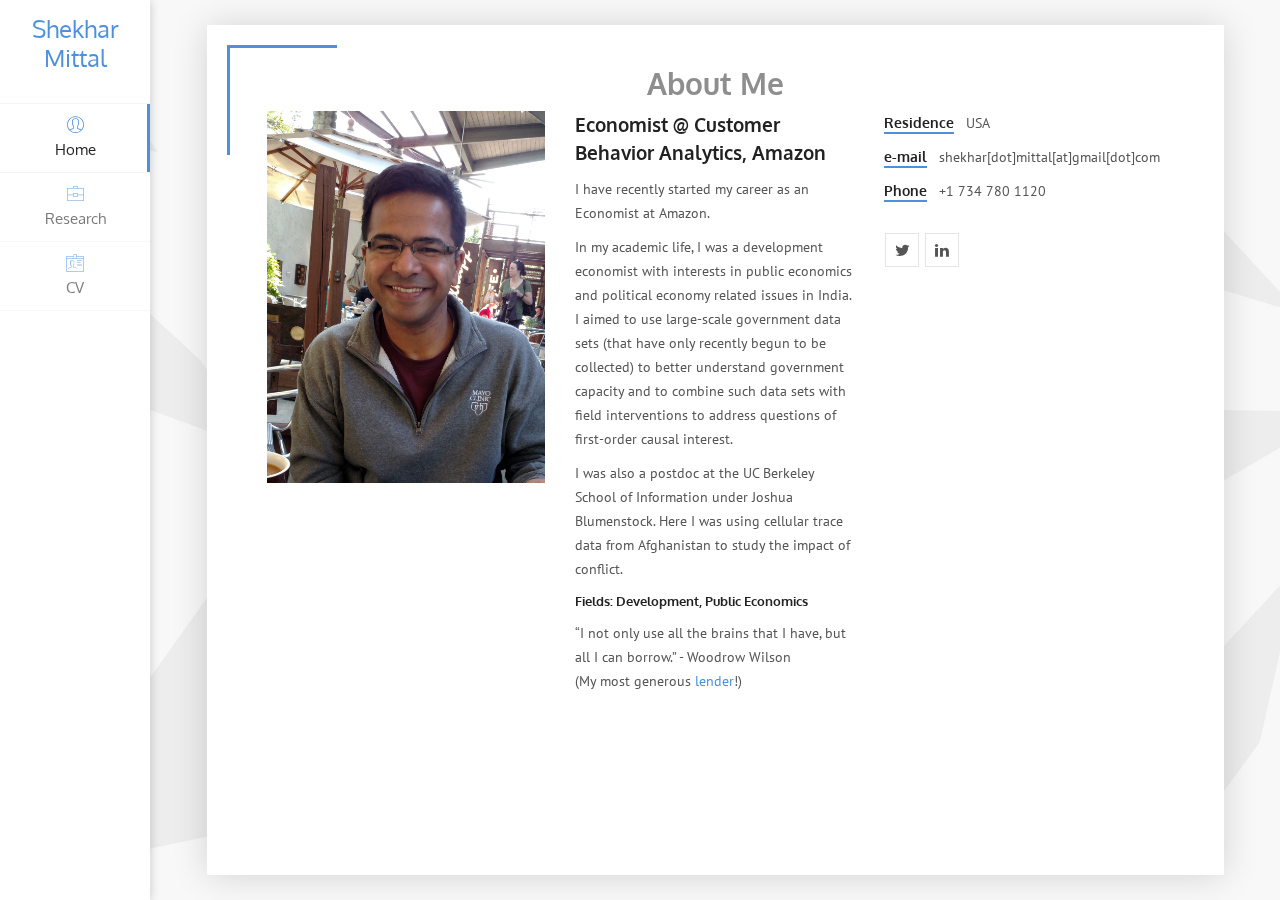
<file: index.html>
<!DOCTYPE html>
<html lang="en" class="no-js">
  <head>
    <meta charset="UTF-8" />
    <meta http-equiv="X-UA-Compatible" content="IE=edge"> 
    <title>Profile Website for Shekhar Mittal</title>
    <meta name="viewport" content="width=device-width, initial-scale=1, maximum-scale=1" />
    <meta name="description" content="Unique - Responsive vCard Template" />
    <meta name="keywords" content="vcard, resume, research, cv" />
    <meta name="author" content="lmtheme" />
    <link rel="shortcut icon" href="favicon.ico">

    <link rel="stylesheet" href="css/bootstrap.css" type="text/css">
    <link rel="stylesheet" href="css/normalize.css" type="text/css">
    <link rel="stylesheet" href="css/animate.css" type="text/css">
    <link rel="stylesheet" href="css/transition-animations.css" type="text/css">
    <link rel="stylesheet" href="css/jquery.mCustomScrollbar.min.css" type="text/css">
    <link rel="stylesheet" href="css/owl.carousel.css" type="text/css">
    <link rel="stylesheet" href="css/magnific-popup.css" type="text/css">
    <link rel="stylesheet" href="css/main.css" type="text/css">

    <script src="js/jquery-2.1.3.min.js"></script>
    <script src="js/modernizr.custom.js"></script>
  </head>

  <body>
    <!-- Loading animation -->
    <div class="preloader">
      <div class="preloader-animation">
        <div class="dot1"></div>
        <div class="dot2"></div>
      </div>
    </div>
    <!-- /Loading animation -->

    <div id="page" class="page">
      <!-- Header -->
      <header id="site_header" class="header mobile-menu-hide header-color-light">
        <div class="site-title-block">
          <h1 class="site-title">Shekhar Mittal</h1>
        </div>

        <!-- Navigation -->
        <div class="site-nav">
          <!-- Main menu -->
          <ul id="nav" class="site-main-menu">
            <li>
              <a class="pt-trigger" href="#home" data-animation="17"><i class="menu-icon pe-7s-icon pe-7s-user"></i>Home</a>
            </li>
<!--   	     <li>
              <a class="pt-trigger" href="#home" data-animation="21"><i class="menu-icon pe-7s-icon pe-7s-home"></i>Home</a><!-- href value = data-id without # of .pt-page. 
            </li> -->

            <li>
              <a class="pt-trigger" href="#research" data-animation="19"><i class="menu-icon pe-7s-icon pe-7s-portfolio"></i>Research</a>
            </li>
            <li>
              <a class="pt-trigger" href="#resume" data-animation="18"><i class="menu-icon pe-7s-icon pe-7s-id"></i>CV</a>
            </li>


<!--            <li>
              <a class="pt-trigger" href="#portfolio" data-animation="19"><i class="menu-icon pe-7s-icon pe-7s-portfolio"></i>Portfolio</a>
            </li>

            <li>
              <a class="pt-trigger" href="#contact" data-animation="20"><i class="menu-icon pe-7s-icon pe-7s-mail"></i>Contact</a>
            </li> -->
          </ul>
          <!-- /Main menu -->
        </div>
        <!-- Navigation -->
      </header>
      <!-- /Header -->

      <!-- Mobile Header -->
      <div class="mobile-header mobile-visible">
        <div class="mobile-logo-container">
          <div class="mobile-site-title">Shekhar Mittal</div>
        </div>

        <a class="menu-toggle mobile-visible">
          <i class="fa fa-bars"></i>
        </a>
      </div>
      <!-- /Mobile Header -->

      <!-- Main Content -->
      <div id="main" class="site-main">
        <!-- Page changer wrapper -->
        <div class="pt-wrapper" style="background-image: url(images/main_bg_light.jpg);">
          <!-- Subpages -->
          <div class="subpages">

            <!-- About Me Subpage -->
            <section class="pt-page pt-page-1" data-id="home">
              <div class="border-block-top-110"></div>
              <div class="section-inner">
                <div class="section-title-block">
                  <div class="section-title-wrapper clearfix">
                    <h2 class="section-title">About Me</h2>
<!--                   <h5 class="section-description">Artist, Thinker, Creative Doer</h5> -->
                  </div>
                </div>

                <div class="row">
                  <div class="col-sm-6 col-md-6 col-lg-4 subpage-block">
<!--                    <div class="my-photo-block tilt-effect"> -->
                      <img src="images/main_photo.jpg" alt="">
<!--                    </div> -->
                  </div>

                  <div class="col-sm-6 col-md-6 col-lg-4">
                    <h3>Economist @ Customer Behavior Analytics, Amazon</h3>
		     <p> I have recently started my career as an Economist at Amazon.</p>
                    <p>In my academic life, I was a development economist with interests in public economics and political economy related issues in India. I aimed to use large-scale government data sets (that have only recently begun to be collected) to better understand government capacity and to combine such data sets with field interventions to address questions of first-order causal interest. </p>
                    <p>I was also a postdoc at the UC Berkeley School of Information under Joshua Blumenstock. Here I was using cellular trace data from Afghanistan to study the impact of conflict.</p>
            		    <h5>Fields: Development, Public Economics</h5>
		                <p> “I not only use all the brains that I have, but all I can borrow.” - Woodrow Wilson <br>(My most generous <a href="http://shiwali.me" target="_blank">lender</a>!)</p>
                  </div>

		  <div class="col-sm-6 col-md-6 col-lg-4 subpage-block">
		    		                        <ul class="info-list">
<!--                      <li><span class="title">Age</span><span class="value">29</span></li> -->
                      <li><span class="title">Residence</span><span class="value">USA</span></li>
<!--                     <li><span class="title">Address</span><span class="value">102 South Hall, Berkeley, CA - 94720-4600</span></li> -->
                      <li><span class="title">e-mail</span><span class="value">shekhar[dot]mittal[at]gmail[dot]com</a></span></li>
                      <li><span class="title">Phone</span><span class="value">+1 734 780 1120</span></li>
<!--                      <li><span class="title">Freelance</span><span class="value available">Available</span></li> -->
                    </ul>

                    <ul class="social-links">
                      <li><a class="tip social-button" href="http://twitter.com/shekhar_m" title="Twitter" target="_blank"><i class="fa fa-twitter"></i></a></li> <!-- Full list of social icons: http://fontawesome.io/icons/#brand -->
                      <li><a class="tip social-button" href="https://www.linkedin.com/in/shekharmittal/" title="Linkedin" target="_blank"></i><i class="fa fa-linkedin" aria-hidden="true"></i></a></li>

                    </ul>
                  </div>
                </div>

</section>


<!-- Research Subpage -->
<section class="pt-page pt-page-2" data-id="research">
  <div class="border-block-top-110"></div>  
  <!--<div class="section-inner">-->
		<div class="section-inner">
      <div class="row">
        <div class="col-sm-12 col-md-12">
          <div class="download-cv-block">
            <a class="button" target="_blank" href="./files/rs_shekharmittal.pdf">Research Statement</a>
          </div>
        </div>
      </div>

      <div class="section-title-block">
        <div class="section-title-wrapper clearfix">
          <h2 class="section-title">Working Papers</h2>
        </div>
      </div>
      <div class="row">
		  <!-- <div class="col-sm-6 col-md-6 col-lg-4"> -->
		    <h3><a target="_blank" href="files/MittalMahajan_DoesThirdPartyVerificationMatter.pdf">VAT in Emerging Economies: Does Third Party Verification Matter?</a></h3>
		    <h4>(with <a target="_blank" href="https://are.berkeley.edu/~aprajit/">Aprajit Mahajan</a>)</h4>
        <!-- <h3>Ph.D. Candidate @ UCLA-Anderson School of Management</h3> -->
        <p>A key stated advantage of the value-added tax (VAT) is that it allows the tax authority to verify transactions by comparing seller and buyer transaction reports. However, there is little evidence on how these paper trails actually affect VAT collections particularly in low compliance environments. We use a unique data set (the universe of VAT returns for the Indian state of Delhi over five years) and the timing of a policy that improved the tax authority's information about buyer-seller interactions to shed light on this issue. Using a difference-in-difference strategy we find that the policy had a large and significant effect on wholesalers relative to retailers. We also document significant heterogeneity with almost the entire increase being driven by changes in the behavior of the largest firms. We also find suggestive evidence that information and enforcement are complementary. Finally, we discuss the details of the policy implementation and argue that this policy which seems simple in principle, faces substantial hurdles in execution, particularly in a system with limited resources. </p>
        <!--</div> -->
      </div>
      <div class="row">
        <h3><a target="_blank" href="files/LuksicMittal_RedTape_May2019.pdf">Red Tape? The Revenue Impact of the VAT Filing Thresholds</a></h3>
        <h4 class="event-name">(with Jan Luksic)</h4>
        <p>Value-added tax systems across the world are afflicted with size-dependent regulations. The benefit of such regulations to the tax authority is unclear. In this paper, we use an administrative dataset from the state of Delhi in India to first show that a policy which mandated different frequencies of filing based on self-reported turnover resulted in bunching of firms below the thresholds at all levels. Using the subsequent change in these reporting policies, we provide evidence that such sharp bunching indeed occurs due to the VAT reporting frequency thresholds. We document that such bunching partly occurs due to turnover shifting and underreporting, provide evidence that the observed bunching has no growth consequences for the bunching firms - and find that bunching occurs to similar degree across firm types. Second, we calculate the VAT revenue losses due to such bunching. Third, the subsequent withdrawal of the policy allows us to show that in a regime with size-dependent reporting requirements, more frequent reporting is not associated with greater VAT collection. Finally, according to our back of the envelope welfare analysis, the sized-based filing policy is welfare improving if a welfare-maximizing government’s objective function assigns important weights to small- and medium-sized enterprises.
      </div>
    </div>
    <!-- <div class="border-block-top-110"></div> -->
    <div class="section-inner">
      <div class="section-title-block">
        <div class="section-title-wrapper clearfix">
          <h2 class="section-title">Publication</h2>
        </div>
      </div>
      <div class="row">
        <!-- <div class="col-sm-6 col-md-6 col-lg-4"> -->
        <h3><a target="_blank" href="files/MittalReichMahajan_BogusDealers_05042018.pdf">Who's Bogus? Learning to Identify Fraudulent Firms from Unbalanced and One-side Labelled Tax Returns Data</a></h3>
        <h4 class="event-name">(with Aprajit Mahajan, Ofir Reich)</h4>
        <span class="event-description">In Proceedings of the 1st Annual ACM SIGCAS Conference on Computing and Sustainable Societies, COMPASS 2018</span>
        <!-- <h3>Ph.D. Candidate @ UCLA-Anderson School of Management</h3> -->
        <p>We apply a Random Forest classifier on Value Added Tax (VAT) returns from Delhi, India to increase tax compliance by identifying shell firms which can be further targeted for physical inspections. We face a nonstandard applied ML scenario. First, one-sided labels: firms that are not caught as shell are of unknown class: fake or legitimate, and we need to train as well as make predictions on them. Second, multiple time-periods: each firm files several periodic VAT returns but its class is timeless so prediction needs to made at the firm, not firm-period, level. Third, point in time simulation: we estimate the revenue saving potential by simulating the implementation of our system in the past. We do this by rolling back the data to the state of knowledge at a specific time and calculating the revenue impact of catching the fake firms.</p>
        <!--                 </div> -->
      </div>
          </div>
    <!--<div class="border-block-top-110"></div>-->
    <!--<div class="section-inner">-->
    <div class="section-inner">
      <div class="section-title-block">
        <div class="section-title-wrapper clearfix">
          <h2 class="section-title">Ongoing Research</h2>
        </div>
      </div>
      <ul class="info-list">
        <li><span class="title">With Joshua Blumenstock</span><span class="value">Monitoring Conflict with Cellular Trace Data: Evidence from Afghanistan</span></li>  
        <li><span class="title">With Aprajit Mahajan, Ofir Reich</span><span class="value">Bulding State Capacity to Better Use Administrative Data in India</span></li>
      </ul>
      <!--
      <div class="row">
        <h3>Monitoring Conflict with Cellular Trace Data: Evidence from Afghanistan</h3>
        <h4 class="event-name">(with Joshua Blumenstock)</h4>
      </div>
      <div class="row">
        <h3>Bulding State Capacity to Better Use Administrative Data in India</h3>
        <h4 class="event-name">(with Aprajit Mahajan, Ofir Reich)</h4>
      </div> -->
    </div>
    <!--</div>-->
  <!--</div>-->
</section>

            <!-- Resume Subpage -->
            <section class="pt-page pt-page-3" data-id="resume">
              <div class="border-block-top-110"></div>
              <div class="section-inner">
                <div class="section-title-block">
                  <div class="section-title-wrapper">
                    <h2 class="section-title">Resume</h2>
                    <h5 class="section-description">Postdoctoral Scholar</h5>
                  </div>
                </div>

                <div class="row">
                  <div class="col-sm-6 col-md-4 subpage-block">
                    <div class="block-title">
                      <h3>Employment</h3>
                    </div>
                    <div class="timeline">
		      <!-- Single event -->
                      <div class="timeline-event te-primary">
                        <h5 class="event-date">March 2020 (ongoing)</h5>
                        <h4 class="event-name">Economist</h4>
                        <span class="event-description">Amazon</span>
                      </div>
                      <!-- Single event -->
                      <div class="timeline-event te-primary">
                        <h5 class="event-date">September 2018-19</h5>
                        <h4 class="event-name">Postdoctoral Scholar</h4>
                        <span class="event-description">School of Information, UC Berkeley</span>
                      </div>
                    </div>
                    <div class="block-title">
                      <h3>Education</h3>
                    </div>
                    <div class="timeline">
                      <!-- Single event -->
                      <div class="timeline-event te-primary">
                        <h5 class="event-date">2018</h5>
                        <h4 class="event-name">Ph.D. in Economics</h4>
                        <span class="event-description">UCLA Anderson School of Management</span>
                        <p>Awards: Dissertation Year Fellowship (2017-18), UCLA Graduate Division </p>
                      </div>
                      <!-- Single event -->
                      <div class="timeline-event te-primary">
                        <h5 class="event-date">2013</h5>
                        <h4 class="event-name">Master of Public Policy</h4>
                        <span class="event-description">University of Chicago</span>
                        <p>Awards: Dean’s Scholarship (2011-2013), J.N. Tata Scholar (2011), K.C. Mahindra Scholar (2011)</p>
                      </div>
                      <!-- Single event -->
                      <div class="timeline-event te-primary">
                        <h5 class="event-date">2007</h5>
                        <h4 class="event-name">Bachelor of Engineering</h4>
                        <span class="event-description">University of Delhi</span>
                        <p>Specialization: Computer Engineering</p>
                      </div>
                    <div class="block-title">
                      <h3>Media Coverage</h3>
                    </div>
 		      <p>Ideas for India,  October 18 2017 <br /> <a href="https://www.ideasforindia.in/topics/macroeconomics/gst-explainer-value-added-tax-20.html" target="_blank">Value Added Tax 2.0</a>.</p>
                    </div>
                  </div>

		  <div class="col-sm-6 col-md-4 subpage-block">
                    <div class="block-title">
                      <h3>Grants</h3>
                    </div>
		                <ul class="info-list">
                      <li><span class="title">IGC</span><span class="value">"Building State Capacity to Better Use Administrative Data in India" (£25,907)</span></li>  
                      <li><span class="title">JPAL-GI</span><span class="value">"Improving State Response to Public Grievances" ($50,000)</span></li>
                      <li><span class="title">JPAL-GI</span><span class="value">"Improving the Efficacy of Public Procurement and Public Grievance Monitoring" ($7500)</span></li>
                      <li><span class="title">EDI</span><span class="value">"Who is Bogus? Catching fraudulent firms in Delhi" (£22,000)</span></li>
                      <li><span class="title">JPAL-GI</span><span class="value">"Information Provision and Participatory Budgeting:Mohalla Sabhas in Delhi" ($49,050)</span></li>
                      <li><span class="title">JPAL-GI</span><span class="value">"Improving Public Service via the Ballot Box: Evidence from Delhi" ($5,000)</span></li>
                      <li><span class="title">IGC </span><span class="value">"Where’s Value? Using VAT data to Improve Compliance" (£50,830)</span></li>
                    </ul>
		                <div class="block-title">
                      <h3>Teaching</h3>
                    </div>
		                        <ul class="info-list">
					  <li><span class="title">Managerial Economics (MBA)</span><span class="value">Prof. Romain Wacziarg (2016-17); Prof. Paola Giuliano (2014-15, 2015-16)</span></li>
					  <li><span class="title">International Studies: India (MBA)</span><span class="value">Prof. Romain Wacziarg (2015-16, 2017-18)</span></li>
					  					  <li><span class="title">Impact Creation and Evaluation (MBA)</span><span class="value">Prof. Bhagwan Chowdhry (2016-17)</span></li>

					</ul>
                  </div>
		                    <div class="col-sm-6 col-md-4 subpage-block">
                    <div class="block-title">
                      <h3>References</h3>
                    </div>
                    <div class="timeline">
                      <!-- Single event -->
                      <div class="timeline-event te-primary">
                        <h5 class="event-date">Prof. Romain Wacziarg</h5>
                        <h4 class="event-name">UCLA Anderson</h4>
                        <!-- span class="event-description">Co-Chair</span-->
			<span class="value">wacziarg[at]ucla[dot]edu</a></span>
                        </div>
                      <!-- Single event -->
                      <div class="timeline-event te-primary">
                        <h5 class="event-date">Prof. Aprajit Mahajan</h5>
                        <h4 class="event-name">Dept. of ARE, UC Berkeley</h4>
                        <!--span class="event-description">Co-Chair</span-->
			<span class="value">aprajit[at]berkeley[dot]edu</a></span>
                      </div>
                      <!-- Single event -->
                      <div class="timeline-event te-primary">
                        <h5 class="event-date">Prof. Joshua Blumenstock</h5>
                        <h4 class="event-name">School of Information, UC Berkeley</h4>
<!--                        <span class="event-description">Web Agency</span> -->
			<span class="value">jblumenstock[at]berkeley[dot]edu</a></span>
                      </div>
                    </div>
                  </div>

                <div class="row">
                  <div class="col-sm-12 col-md-12">
                    <div class="download-cv-block">
                      <a class="button" target="_blank" href="./files/cv_shekhar_mittal.pdf">Download CV</a>
                    </div>
                  </div>
                </div>
              </div>
            </section>
            <!-- End Resume Subpage -->


            <!-- Portfolio Subpage -->
            <section class="pt-page pt-page-4" data-id="portfolio">
              <div class="border-block-top-110"></div>
              <div class="section-inner">
                <div class="section-title-block">
                  <div class="section-title-wrapper">
                    <h2 class="section-title">Portfolio</h2>
                    <h5 class="section-description">My Best Works</h5>
                  </div>
                </div>

                <!-- Portfolio Content -->
                <div class="portfolio-content">
                              
                  <!-- Portfolio filter -->
                  <ul id="portfolio_filters" class="portfolio-filters">
                    <li class="active">
                      <a class="filter btn btn-sm btn-link active" data-group="all">All</a>
                    </li>
                    <li>
                      <a class="filter btn btn-sm btn-link" data-group="media">Media</a>
                    </li>
                    <li>
                      <a class="filter btn btn-sm btn-link" data-group="illustration">Illustration</a>
                    </li>
                    <li>
                      <a class="filter btn btn-sm btn-link" data-group="video">Video</a>
                    </li>
                  </ul>
                  <!-- End of Portfolio filter -->

                  <!-- Portfolio Grid -->
                  <div id="portfolio_grid" class="portfolio-grid portfolio-masonry masonry-grid-3">

                    <!-- Portfolio Item 1 -->
                    <figure class="item" data-groups='["all", "media"]'>
                      <a class="ajax-page-load" href="portfolio-1.html">
                        <img src="images/portfolio/1.jpg" alt="">
                        <div>
                          <h5 class="name">Project Name</h5>
                          <small>Media</small>
                          <i class="pe-7s-icon pe-7s-display2"></i>
                        </div>
                      </a>
                    </figure>
                    <!-- /Portfolio Item 1 -->

                    <!-- Portfolio Item 2 -->
                    <figure class="item" data-groups='["all", "video"]'>
                      <a href="https://player.vimeo.com/video/97102654?autoplay=1" title="Praesent Dolor Ex" class="lightbox mfp-iframe">
                        <img src="images/portfolio/2.jpg" alt="">
                        <div>
                          <h5 class="name">Project Name</h5>
                          <small>Video</small>
                          <i class="pe-7s-icon pe-7s-video"></i>
                        </div>
                      </a>
                    </figure>
                    <!-- /Portfolio Item 2 -->

                    <!-- Portfolio Item 3 -->
                    <figure class="item" data-groups='["all","illustration"]'>
                      <a href="images/portfolio/full/3.jpg" class="lightbox" title="Duis Eu Eros Viverra">
                        <img src="images/portfolio/3.jpg" alt="">
                        <div>
                          <h5 class="name">Project Name</h5>
                          <small>Illustration</small>
                          <i class="pe-7s-icon pe-7s-photo"></i>
                        </div>
                      </a>
                    </figure>
                    <!-- /Portfolio Item 3 -->

                    <!-- Portfolio Item 4 -->
                    <figure class="item" data-groups='["all", "media"]'>
                      <a class="ajax-page-load" href="portfolio-2.html">
                        <img src="images/portfolio/4.jpg" alt="">
                        <div>
                          <h5 class="name">Project Name</h5>
                          <small>Media</small>
                          <i class="pe-7s-icon pe-7s-display2"></i>
                        </div>
                      </a>
                    </figure>
                    <!-- /Portfolio Item 4 -->

                    <!-- Portfolio Item 5 -->
                    <figure class="item" data-groups='["all", "illustration"]'>
                      <a href="images/portfolio/full/5.jpg" class="lightbox" title="Aliquam Condimentum Magna Rhoncus">
                        <img src="images/portfolio/5.jpg" alt="">
                        <div>
                          <h5 class="name">Project Name</h5>
                          <small>Illustration</small>
                          <i class="pe-7s-icon pe-7s-photo"></i>
                        </div>
                      </a>
                    </figure>
                    <!-- /Portfolio Item 5 -->

                    <!-- Portfolio Item 6 -->
                    <figure class="item" data-groups='["all", "media"]'>
                      <a class="ajax-page-load" href="portfolio-3.html">
                        <img src="images/portfolio/6.jpg" alt="">
                        <div>
                          <h5 class="name">Project Name</h5>
                          <small>Media</small>
                          <i class="pe-7s-icon pe-7s-display2"></i>
                        </div>
                      </a>
                    </figure>
                    <!-- /Portfolio Item 6 -->

                    <!-- Portfolio Item 7 -->
                    <figure class="item" data-groups='["all", "video"]'>
                      <a href="https://player.vimeo.com/video/97102654?autoplay=1" title="Nulla Facilisi" class="lightbox mfp-iframe">
                        <img src="images/portfolio/7.jpg" alt="">
                        <div>
                          <h5 class="name">Project Name</h5>
                          <small>Video</small>
                          <i class="pe-7s-icon pe-7s-video"></i>
                        </div>
                      </a>
                    </figure>
                    <!-- /Portfolio Item 7 -->

                    <!-- Portfolio Item 8 -->
                    <figure class="item" data-groups='["all",  "media"]'>
                      <a class="ajax-page-load" href="portfolio-4.html">
                        <img src="images/portfolio/8.jpg" alt="">
                        <div>
                          <h5 class="name">Project Name</h5>
                          <small>Media</small>
                          <i class="pe-7s-icon pe-7s-display2"></i>
                        </div>
                      </a>
                    </figure>
                    <!-- /Portfolio Item 8 -->

                    <!-- Portfolio Item 9 -->
                    <figure class="item" data-groups='["all","illustration"]'>
                      <a href="images/portfolio/full/9.jpg" class="lightbox" title="Mauris Neque Dolor">
                        <img src="images/portfolio/9.jpg" alt="">
                        <div>
                          <h5 class="name">Project Name</h5>
                          <small>Illustration</small>
                          <i class="pe-7s-icon pe-7s-photo"></i>
                        </div>
                      </a>
                    </figure>
                    <!-- /Portfolio Item 9 -->

                    <!-- Portfolio Item 10 -->
                    <figure class="item" data-groups='["all", "video"]'>
                      <a href="https://player.vimeo.com/video/97102654?autoplay=1" title="Donec Lectus Arcu" class="lightbox mfp-iframe">
                        <img src="images/portfolio/10.jpg" alt="">
                        <div>
                          <h5 class="name">Project Name</h5>
                          <small>Video</small>
                          <i class="pe-7s-icon pe-7s-video"></i>
                        </div>
                      </a>
                    </figure>
                    <!-- /Portfolio Item 10 -->

                    <!-- Portfolio Item 11 -->
                    <figure class="item" data-groups='["all","illustration"]'>
                      <a href="images/portfolio/full/11.jpg" class="lightbox" title="Duis Eu Eros Viverra">
                        <img src="images/portfolio/11.jpg" alt="">
                        <div>
                          <h5 class="name">Project Name</h5>
                          <small>Illustration</small>
                          <i class="pe-7s-icon pe-7s-photo"></i>
                        </div>
                      </a>
                    </figure>
                    <!-- /Portfolio Item 11 -->

                    <!-- Portfolio Item 12 -->
                    <figure class="item" data-groups='["all","media"]'>
                      <a class="ajax-page-load" href="portfolio-5.html">
                        <img src="images/portfolio/12.jpg" alt="">
                        <div>
                          <h5 class="name">Project Name</h5>
                          <small>Media</small>
                          <i class="pe-7s-icon pe-7s-display2"></i>
                        </div>
                      </a>
                    </figure>
                    <!-- /Portfolio Item 12 -->
                  </div>
                  <!-- /Portfolio Grid -->

                </div>
                <!-- /Portfolio Content -->
              </div>
            </section>
            <!-- /Portfolio Subpage -->

            <!-- Contact Subpage -->
            <section class="pt-page pt-page-5" data-id="contact">
              <div class="border-block-top-110"></div>
              <div class="section-inner">
                <div class="section-title-block">
                  <div class="section-title-wrapper">
                    <h2 class="section-title">Contact</h2>
                    <h5 class="section-description">Get in Touch</h5>
                  </div>
                </div>

                <div class="row">
                  <div class="col-sm-6 col-md-6 subpage-block">
                    <div class="block-title">
                      <h3>Get in Touch</h3>
                    </div>
                    <p>Sed eleifend sed nibh nec fringilla. Donec eu cursus sem, vitae tristique ante. Cras pretium rutrum egestas. Integer ultrices libero sed justo vehicula, eget tincidunt tortor tempus.</p>
                    <div class="contact-info-block">
                      <div class="ci-icon">
                        <i class="pe-7s-icon pe-7s-map-marker"></i>
                      </div>
                      <div class="ci-text">
                        <h5>Los Angeles, USA</h5>
                      </div>
                    </div>
                    <div class="contact-info-block">
                      <div class="ci-icon">
                        <i class="pe-7s-icon pe-7s-mail"></i>
                      </div>
                      <div class="ci-text">
                        <h5>alexsmith@example.com</h5>
                      </div>
                    </div>
                    <div class="contact-info-block">
                      <div class="ci-icon">
                        <i class="pe-7s-icon pe-7s-call"></i>
                      </div>
                      <div class="ci-text">
                        <h5>+123 654 78900</h5>
                      </div>
                    </div>
                    <div class="contact-info-block">
                      <div class="ci-icon">
                        <i class="pe-7s-icon pe-7s-check"></i>
                      </div>
                      <div class="ci-text">
                        <h5>Freelance Available</h5>
                      </div>
                    </div>
                  </div>

                  <div class="col-sm-6 col-md-6 subpage-block">
                    <div class="block-title">
                      <h3>Contact Form</h3>
                    </div>
                    <form id="contact-form" method="post" action="contact_form/contact_form.php">

                      <div class="messages"></div>

                      <div class="controls">
                        <div class="form-group">
                            <input id="form_name" type="text" name="name" class="form-control" placeholder="Full Name" required="required" data-error="Name is required.">
                            <div class="form-control-border"></div>
                            <i class="form-control-icon pe-7s-user"></i>
                            <div class="help-block with-errors"></div>
                        </div>

                        <div class="form-group">
                            <input id="form_email" type="email" name="email" class="form-control" placeholder="Email Address" required="required" data-error="Valid email is required.">
                            <div class="form-control-border"></div>
                            <i class="form-control-icon pe-7s-mail"></i>
                            <div class="help-block with-errors"></div>
                        </div>

                        <div class="form-group">
                            <textarea id="form_message" name="message" class="form-control" placeholder="Message for Me" rows="4" required="required" data-error="Please, leave me a message."></textarea>
                            <div class="form-control-border"></div>
                            <i class="form-control-icon pe-7s-comment"></i>
                            <div class="help-block with-errors"></div>
                        </div>

                        <input type="submit" class="button btn-send" value="Send message">
                      </div>
                    </form>
                  </div>
                </div>
              </div>
            </section> 
            <!-- End Contact Subpage --> 
          </div>
        </div>
        <!-- /Page changer wrapper -->
      </div>
      <!-- /Main Content -->
    </div>

    <script src="js/bootstrap.min.js"></script>
    <script src="js/pages-switcher.js"></script>
    <script src="js/imagesloaded.pkgd.min.js"></script>
    <script src="js/validator.js"></script>
    <script src="js/jquery.shuffle.min.js"></script>
    <script src="js/masonry.pkgd.min.js"></script>
    <script src="js/owl.carousel.min.js"></script>
    <script src="js/jquery.magnific-popup.min.js"></script>
    <script src="js/jquery.mCustomScrollbar.concat.min.js"></script>
    <script src="js/tilt.jquery.min.js"></script>
    <script src="js/jquery.hoverdir.js"></script>
    <script src="js/main.js"></script>
        <script>
      (function(i,s,o,g,r,a,m){i['GoogleAnalyticsObject']=r;i[r]=i[r]||function(){
        (i[r].q=i[r].q||[]).push(arguments)},i[r].l=1*new Date();a=s.createElement(o),
          m=s.getElementsByTagName(o)[0];a.async=1;a.src=g;m.parentNode.insertBefore(a,m)
      })(window,document,'script','https://www.google-analytics.com/analytics.js','ga');

      ga('create', 'UA-110511800-1', 'auto');
      ga('send', 'pageview');
    </script>
  
  </body>
</html>
</file>
<file: css/transition-animations.css>
/* animation sets */

/* move from / to  */

.pt-page-moveToLeft {
	-webkit-animation: moveToLeft .6s ease both;
	animation: moveToLeft .6s ease both;
}

.pt-page-moveFromLeft {
	-webkit-animation: moveFromLeft .6s ease both;
	animation: moveFromLeft .6s ease both;
}

.pt-page-moveToRight {
	-webkit-animation: moveToRight .6s ease both;
	animation: moveToRight .6s ease both;
}

.pt-page-moveFromRight {
	-webkit-animation: moveFromRight .6s ease both;
	animation: moveFromRight .6s ease both;
}

.pt-page-moveToTop {
	-webkit-animation: moveToTop .6s ease both;
	animation: moveToTop .6s ease both;
}

.pt-page-moveFromTop {
	-webkit-animation: moveFromTop .6s ease both;
	animation: moveFromTop .6s ease both;
}

.pt-page-moveToBottom {
	-webkit-animation: moveToBottom .6s ease both;
	animation: moveToBottom .6s ease both;
}

.pt-page-moveFromBottom {
	-webkit-animation: moveFromBottom .6s ease both;
	animation: moveFromBottom .6s ease both;
}

/* fade */

.pt-page-fade {
	-webkit-animation: fade .7s ease both;
	animation: fade .7s ease both;
}

/* move from / to and fade */

.pt-page-moveToLeftFade {
	-webkit-animation: moveToLeftFade .7s ease both;
	animation: moveToLeftFade .7s ease both;
}

.pt-page-moveFromLeftFade {
	-webkit-animation: moveFromLeftFade .7s ease both;
	animation: moveFromLeftFade .7s ease both;
}

.pt-page-moveToRightFade {
	-webkit-animation: moveToRightFade .7s ease both;
	animation: moveToRightFade .7s ease both;
}

.pt-page-moveFromRightFade {
	-webkit-animation: moveFromRightFade .7s ease both;
	animation: moveFromRightFade .7s ease both;
}

.pt-page-moveToTopFade {
	-webkit-animation: moveToTopFade .7s ease both;
	animation: moveToTopFade .7s ease both;
}

.pt-page-moveFromTopFade {
	-webkit-animation: moveFromTopFade .7s ease both;
	animation: moveFromTopFade .7s ease both;
}

.pt-page-moveToBottomFade {
	-webkit-animation: moveToBottomFade .7s ease both;
	animation: moveToBottomFade .7s ease both;
}

.pt-page-moveFromBottomFade {
	-webkit-animation: moveFromBottomFade .7s ease both;
	animation: moveFromBottomFade .7s ease both;
}

/* move to with different easing */

.pt-page-moveToLeftEasing {
	-webkit-animation: moveToLeft .7s ease-in-out both;
	animation: moveToLeft .7s ease-in-out both;
}
.pt-page-moveToRightEasing {
	-webkit-animation: moveToRight .7s ease-in-out both;
	animation: moveToRight .7s ease-in-out both;
}
.pt-page-moveToTopEasing {
	-webkit-animation: moveToTop .7s ease-in-out both;
	animation: moveToTop .7s ease-in-out both;
}
.pt-page-moveToBottomEasing {
	-webkit-animation: moveToBottom .7s ease-in-out both;
	animation: moveToBottom .7s ease-in-out both;
}

/********************************* keyframes **************************************/

/* move from / to  */

@-webkit-keyframes moveToLeft {
	from { }
	to { -webkit-transform: translateX(-100%); }
}
@keyframes moveToLeft {
	from { }
	to { -webkit-transform: translateX(-100%); transform: translateX(-100%); }
}

@-webkit-keyframes moveFromLeft {
	from { -webkit-transform: translateX(-100%); }
}
@keyframes moveFromLeft {
	from { -webkit-transform: translateX(-100%); transform: translateX(-100%); }
}

@-webkit-keyframes moveToRight { 
	from { }
	to { -webkit-transform: translateX(100%); }
}
@keyframes moveToRight { 
	from { }
	to { -webkit-transform: translateX(100%); transform: translateX(100%); }
}

@-webkit-keyframes moveFromRight {
	from { -webkit-transform: translateX(100%); }
}
@keyframes moveFromRight {
	from { -webkit-transform: translateX(100%); transform: translateX(100%); }
}

@-webkit-keyframes moveToTop {
	from { }
	to { -webkit-transform: translateY(-100%); }
}
@keyframes moveToTop {
	from { }
	to { -webkit-transform: translateY(-100%); transform: translateY(-100%); }
}

@-webkit-keyframes moveFromTop {
	from { -webkit-transform: translateY(-100%); }
}
@keyframes moveFromTop {
	from { -webkit-transform: translateY(-100%); transform: translateY(-100%); }
}

@-webkit-keyframes moveToBottom {
	from { }
	to { -webkit-transform: translateY(100%); }
}
@keyframes moveToBottom {
	from { }
	to { -webkit-transform: translateY(100%); transform: translateY(100%); }
}

@-webkit-keyframes moveFromBottom {
	from { -webkit-transform: translateY(100%); }
}
@keyframes moveFromBottom {
	from { -webkit-transform: translateY(100%); transform: translateY(100%); }
}

/* fade */

@-webkit-keyframes fade {
	from { }
	to { opacity: 0.3; }
}
@keyframes fade {
	from { }
	to { opacity: 0.3; }
}

/* move from / to and fade */

@-webkit-keyframes moveToLeftFade {
	from { }
	to { opacity: 0.3; -webkit-transform: translateX(-100%); }
}
@keyframes moveToLeftFade {
	from { }
	to { opacity: 0.3; -webkit-transform: translateX(-100%); transform: translateX(-100%); }
}

@-webkit-keyframes moveFromLeftFade {
	from { opacity: 0.3; -webkit-transform: translateX(-100%); }
}
@keyframes moveFromLeftFade {
	from { opacity: 0.3; -webkit-transform: translateX(-100%); transform: translateX(-100%); }
}

@-webkit-keyframes moveToRightFade {
	from { }
	to { opacity: 0.3; -webkit-transform: translateX(100%); }
}
@keyframes moveToRightFade {
	from { }
	to { opacity: 0.3; -webkit-transform: translateX(100%); transform: translateX(100%); }
}

@-webkit-keyframes moveFromRightFade {
	from { opacity: 0.3; -webkit-transform: translateX(100%); }
}
@keyframes moveFromRightFade {
	from { opacity: 0.3; -webkit-transform: translateX(100%); transform: translateX(100%); }
}

@-webkit-keyframes moveToTopFade {
	from { }
	to { opacity: 0.3; -webkit-transform: translateY(-100%); }
}
@keyframes moveToTopFade {
	from { }
	to { opacity: 0.3; -webkit-transform: translateY(-100%); transform: translateY(-100%); }
}

@-webkit-keyframes moveFromTopFade {
	from { opacity: 0.3; -webkit-transform: translateY(-100%); }
}
@keyframes moveFromTopFade {
	from { opacity: 0.3; -webkit-transform: translateY(-100%); transform: translateY(-100%); }
}

@-webkit-keyframes moveToBottomFade {
	from { }
	to { opacity: 0.3; -webkit-transform: translateY(100%); }
}
@keyframes moveToBottomFade {
	from { }
	to { opacity: 0.3; -webkit-transform: translateY(100%); transform: translateY(100%); }
}

@-webkit-keyframes moveFromBottomFade {
	from { opacity: 0.3; -webkit-transform: translateY(100%); }
}
@keyframes moveFromBottomFade {
	from { opacity: 0.3; -webkit-transform: translateY(100%); transform: translateY(100%); }
}

/* scale and fade */

.pt-page-scaleDown {
	-webkit-animation: scaleDown .7s ease both;
	animation: scaleDown .7s ease both;
}

.pt-page-scaleUp {
	-webkit-animation: scaleUp .7s ease both;
	animation: scaleUp .7s ease both;
}

.pt-page-scaleUpDown {
	-webkit-animation: scaleUpDown .5s ease both;
	animation: scaleUpDown .5s ease both;
}

.pt-page-scaleDownUp {
	-webkit-animation: scaleDownUp .5s ease both;
	animation: scaleDownUp .5s ease both;
}

.pt-page-scaleDownCenter {
	-webkit-animation: scaleDownCenter .4s ease-in both;
	animation: scaleDownCenter .4s ease-in both;
}

.pt-page-scaleUpCenter {
	-webkit-animation: scaleUpCenter .4s ease-out both;
	animation: scaleUpCenter .4s ease-out both;
}

/********************************* keyframes **************************************/

/* scale and fade */

@-webkit-keyframes scaleDown {
	from { }
	to { opacity: 0; -webkit-transform: scale(.8); }
}
@keyframes scaleDown {
	from { }
	to { opacity: 0; -webkit-transform: scale(.8); transform: scale(.8); }
}

@-webkit-keyframes scaleUp {
	from { opacity: 0; -webkit-transform: scale(.8); }
}
@keyframes scaleUp {
	from { opacity: 0; -webkit-transform: scale(.8); transform: scale(.8); }
}

@-webkit-keyframes scaleUpDown {
	from { opacity: 0; -webkit-transform: scale(1.2); }
}
@keyframes scaleUpDown {
	from { opacity: 0; -webkit-transform: scale(1.2); transform: scale(1.2); }
}

@-webkit-keyframes scaleDownUp {
	from { }
	to { opacity: 0; -webkit-transform: scale(1.2); }
}
@keyframes scaleDownUp {
	from { }
	to { opacity: 0; -webkit-transform: scale(1.2); transform: scale(1.2); }
}

@-webkit-keyframes scaleDownCenter {
	from { }
	to { opacity: 0; -webkit-transform: scale(.7); }
}
@keyframes scaleDownCenter {
	from { }
	to { opacity: 0; -webkit-transform: scale(.7); transform: scale(.7); }
}

@-webkit-keyframes scaleUpCenter {
	from { opacity: 0; -webkit-transform: scale(.7); }
}
@keyframes scaleUpCenter {
	from { opacity: 0; -webkit-transform: scale(.7); transform: scale(.7); }
}

/* rotate sides first and scale */

.pt-page-rotateRightSideFirst {
	-webkit-transform-origin: 0% 50%;
	transform-origin: 0% 50%;
	-webkit-animation: rotateRightSideFirst .8s both ease-in;
	animation: rotateRightSideFirst .8s both ease-in;
}
.pt-page-rotateLeftSideFirst {
	-webkit-transform-origin: 100% 50%;
	transform-origin: 100% 50%;
	-webkit-animation: rotateLeftSideFirst .8s both ease-in;
	animation: rotateLeftSideFirst .8s both ease-in;
}
.pt-page-rotateTopSideFirst {
	-webkit-transform-origin: 50% 100%;
	transform-origin: 50% 100%;
	-webkit-animation: rotateTopSideFirst .8s both ease-in;
	animation: rotateTopSideFirst .8s both ease-in;
}
.pt-page-rotateBottomSideFirst {
	-webkit-transform-origin: 50% 0%;
	transform-origin: 50% 0%;
	-webkit-animation: rotateBottomSideFirst .8s both ease-in;
	animation: rotateBottomSideFirst .8s both ease-in;
}

/* flip */

.pt-page-flipOutRight {
	-webkit-transform-origin: 50% 50%;
	transform-origin: 50% 50%;
	-webkit-animation: flipOutRight .5s both ease-in;
	animation: flipOutRight .5s both ease-in;
}
.pt-page-flipInLeft {
	-webkit-transform-origin: 50% 50%;
	transform-origin: 50% 50%;
	-webkit-animation: flipInLeft .5s both ease-out;
	animation: flipInLeft .5s both ease-out;
}
.pt-page-flipOutLeft {
	-webkit-transform-origin: 50% 50%;
	transform-origin: 50% 50%;
	-webkit-animation: flipOutLeft .5s both ease-in;
	animation: flipOutLeft .5s both ease-in;
}
.pt-page-flipInRight {
	-webkit-transform-origin: 50% 50%;
	transform-origin: 50% 50%;
	-webkit-animation: flipInRight .5s both ease-out;
	animation: flipInRight .5s both ease-out;
}
.pt-page-flipOutTop {
	-webkit-transform-origin: 50% 50%;
	transform-origin: 50% 50%;
	-webkit-animation: flipOutTop .5s both ease-in;
	animation: flipOutTop .5s both ease-in;
}
.pt-page-flipInBottom {
	-webkit-transform-origin: 50% 50%;
	transform-origin: 50% 50%;
	-webkit-animation: flipInBottom .5s both ease-out;
	animation: flipInBottom .5s both ease-out;
}
.pt-page-flipOutBottom {
	-webkit-transform-origin: 50% 50%;
	transform-origin: 50% 50%;
	-webkit-animation: flipOutBottom .5s both ease-in;
	animation: flipOutBottom .5s both ease-in;
}
.pt-page-flipInTop {
	-webkit-transform-origin: 50% 50%;
	transform-origin: 50% 50%;
	-webkit-animation: flipInTop .5s both ease-out;
	animation: flipInTop .5s both ease-out;
}

/* rotate fall */

.pt-page-rotateFall {
	-webkit-transform-origin: 0% 0%;
	transform-origin: 0% 0%;
	-webkit-animation: rotateFall 1s both ease-in;
	animation: rotateFall 1s both ease-in;
}

/* rotate newspaper */
.pt-page-rotateOutNewspaper {
	-webkit-transform-origin: 50% 50%;
	transform-origin: 50% 50%;
	-webkit-animation: rotateOutNewspaper .5s both ease-in;
	animation: rotateOutNewspaper .5s both ease-in;
}
.pt-page-rotateInNewspaper {
	-webkit-transform-origin: 50% 50%;
	transform-origin: 50% 50%;
	-webkit-animation: rotateInNewspaper .5s both ease-out;
	animation: rotateInNewspaper .5s both ease-out;
}

/* push */
.pt-page-rotatePushLeft {
	-webkit-transform-origin: 0% 50%;
	transform-origin: 0% 50%;
	-webkit-animation: rotatePushLeft .8s both ease;
	animation: rotatePushLeft .8s both ease;
}
.pt-page-rotatePushRight {
	-webkit-transform-origin: 100% 50%;
	transform-origin: 100% 50%;
	-webkit-animation: rotatePushRight .8s both ease;
	animation: rotatePushRight .8s both ease;
}
.pt-page-rotatePushTop {
	-webkit-transform-origin: 50% 0%;
	transform-origin: 50% 0%;
	-webkit-animation: rotatePushTop .8s both ease;
	animation: rotatePushTop .8s both ease;
}
.pt-page-rotatePushBottom {
	-webkit-transform-origin: 50% 100%;
	transform-origin: 50% 100%;
	-webkit-animation: rotatePushBottom .8s both ease;
	animation: rotatePushBottom .8s both ease;
}

/* pull */
.pt-page-rotatePullRight {
	-webkit-transform-origin: 100% 50%;
	transform-origin: 100% 50%;
	-webkit-animation: rotatePullRight .5s both ease;
	animation: rotatePullRight .5s both ease;
}
.pt-page-rotatePullLeft {
	-webkit-transform-origin: 0% 50%;
	transform-origin: 0% 50%;
	-webkit-animation: rotatePullLeft .5s both ease;
	animation: rotatePullLeft .5s both ease;
}
.pt-page-rotatePullTop {
	-webkit-transform-origin: 50% 0%;
	transform-origin: 50% 0%;
	-webkit-animation: rotatePullTop .5s both ease;
	animation: rotatePullTop .5s both ease;
}
.pt-page-rotatePullBottom {
	-webkit-transform-origin: 50% 100%;
	transform-origin: 50% 100%;
	-webkit-animation: rotatePullBottom .5s both ease;
	animation: rotatePullBottom .5s both ease;
}

/* fold */
.pt-page-rotateFoldRight {
	-webkit-transform-origin: 0% 50%;
	transform-origin: 0% 50%;
	-webkit-animation: rotateFoldRight .7s both ease;
	animation: rotateFoldRight .7s both ease;
}
.pt-page-rotateFoldLeft {
	-webkit-transform-origin: 100% 50%;
	transform-origin: 100% 50%;
	-webkit-animation: rotateFoldLeft .7s both ease;
	animation: rotateFoldLeft .7s both ease;
}
.pt-page-rotateFoldTop {
	-webkit-transform-origin: 50% 100%;
	transform-origin: 50% 100%;
	-webkit-animation: rotateFoldTop .7s both ease;
	animation: rotateFoldTop .7s both ease;
}
.pt-page-rotateFoldBottom {
	-webkit-transform-origin: 50% 0%;
	transform-origin: 50% 0%;
	-webkit-animation: rotateFoldBottom .7s both ease;
	animation: rotateFoldBottom .7s both ease;
}

/* unfold */
.pt-page-rotateUnfoldLeft {
	-webkit-transform-origin: 100% 50%;
	transform-origin: 100% 50%;
	-webkit-animation: rotateUnfoldLeft .7s both ease;
	animation: rotateUnfoldLeft .7s both ease;
}
.pt-page-rotateUnfoldRight {
	-webkit-transform-origin: 0% 50%;
	transform-origin: 0% 50%;
	-webkit-animation: rotateUnfoldRight .7s both ease;
	animation: rotateUnfoldRight .7s both ease;
}
.pt-page-rotateUnfoldTop {
	-webkit-transform-origin: 50% 100%;
	transform-origin: 50% 100%;
	-webkit-animation: rotateUnfoldTop .7s both ease;
	animation: rotateUnfoldTop .7s both ease;
}
.pt-page-rotateUnfoldBottom {
	-webkit-transform-origin: 50% 0%;
	transform-origin: 50% 0%;
	-webkit-animation: rotateUnfoldBottom .7s both ease;
	animation: rotateUnfoldBottom .7s both ease;
}

/* room walls */
.pt-page-rotateRoomLeftOut {
	-webkit-transform-origin: 100% 50%;
	transform-origin: 100% 50%;
	-webkit-animation: rotateRoomLeftOut .8s both ease;
	animation: rotateRoomLeftOut .8s both ease;
}
.pt-page-rotateRoomLeftIn {
	-webkit-transform-origin: 0% 50%;
	transform-origin: 0% 50%;
	-webkit-animation: rotateRoomLeftIn .8s both ease;
	animation: rotateRoomLeftIn .8s both ease;
}
.pt-page-rotateRoomRightOut {
	-webkit-transform-origin: 0% 50%;
	transform-origin: 0% 50%;
	-webkit-animation: rotateRoomRightOut .8s both ease;
	animation: rotateRoomRightOut .8s both ease;
}
.pt-page-rotateRoomRightIn {
	-webkit-transform-origin: 100% 50%;
	transform-origin: 100% 50%;
	-webkit-animation: rotateRoomRightIn .8s both ease;
	animation: rotateRoomRightIn .8s both ease;
}
.pt-page-rotateRoomTopOut {
	-webkit-transform-origin: 50% 100%;
	transform-origin: 50% 100%;
	-webkit-animation: rotateRoomTopOut .8s both ease;
	animation: rotateRoomTopOut .8s both ease;
}
.pt-page-rotateRoomTopIn {
	-webkit-transform-origin: 50% 0%;
	transform-origin: 50% 0%;
	-webkit-animation: rotateRoomTopIn .8s both ease;
	animation: rotateRoomTopIn .8s both ease;
}
.pt-page-rotateRoomBottomOut {
	-webkit-transform-origin: 50% 0%;
	transform-origin: 50% 0%;
	-webkit-animation: rotateRoomBottomOut .8s both ease;
	animation: rotateRoomBottomOut .8s both ease;
}
.pt-page-rotateRoomBottomIn {
	-webkit-transform-origin: 50% 100%;
	transform-origin: 50% 100%;
	-webkit-animation: rotateRoomBottomIn .8s both ease;
	animation: rotateRoomBottomIn .8s both ease;
}

/* cube */
.pt-page-rotateCubeLeftOut {
	-webkit-transform-origin: 100% 50%;
	transform-origin: 100% 50%;
	-webkit-animation: rotateCubeLeftOut .6s both ease-in;
	animation: rotateCubeLeftOut .6s both ease-in;
}
.pt-page-rotateCubeLeftIn {
	-webkit-transform-origin: 0% 50%;
	transform-origin: 0% 50%;
	-webkit-animation: rotateCubeLeftIn .6s both ease-in;
	animation: rotateCubeLeftIn .6s both ease-in;
}
.pt-page-rotateCubeRightOut {
	-webkit-transform-origin: 0% 50%;
	transform-origin: 0% 50%;
	-webkit-animation: rotateCubeRightOut .6s both ease-in;
	animation: rotateCubeRightOut .6s both ease-in;
}
.pt-page-rotateCubeRightIn {
	-webkit-transform-origin: 100% 50%;
	transform-origin: 100% 50%;
	-webkit-animation: rotateCubeRightIn .6s both ease-in;
	animation: rotateCubeRightIn .6s both ease-in;
}
.pt-page-rotateCubeTopOut {
	-webkit-transform-origin: 50% 100%;
	transform-origin: 50% 100%;
	-webkit-animation: rotateCubeTopOut .6s both ease-in;
	animation: rotateCubeTopOut .6s both ease-in;
}
.pt-page-rotateCubeTopIn {
	-webkit-transform-origin: 50% 0%;
	transform-origin: 50% 0%;
	-webkit-animation: rotateCubeTopIn .6s both ease-in;
	animation: rotateCubeTopIn .6s both ease-in;
}
.pt-page-rotateCubeBottomOut {
	-webkit-transform-origin: 50% 0%;
	transform-origin: 50% 0%;
	-webkit-animation: rotateCubeBottomOut .6s both ease-in;
	animation: rotateCubeBottomOut .6s both ease-in;
}
.pt-page-rotateCubeBottomIn {
	-webkit-transform-origin: 50% 100%;
	transform-origin: 50% 100%;
	-webkit-animation: rotateCubeBottomIn .6s both ease-in;
	animation: rotateCubeBottomIn .6s both ease-in;
}

/* carousel */
.pt-page-rotateCarouselLeftOut {
	-webkit-transform-origin: 100% 50%;
	transform-origin: 100% 50%;
	-webkit-animation: rotateCarouselLeftOut .8s both ease;
	animation: rotateCarouselLeftOut .8s both ease;
}
.pt-page-rotateCarouselLeftIn {
	-webkit-transform-origin: 0% 50%;
	transform-origin: 0% 50%;
	-webkit-animation: rotateCarouselLeftIn .8s both ease;
	animation: rotateCarouselLeftIn .8s both ease;
}
.pt-page-rotateCarouselRightOut {
	-webkit-transform-origin: 0% 50%;
	transform-origin: 0% 50%;
	-webkit-animation: rotateCarouselRightOut .8s both ease;
	animation: rotateCarouselRightOut .8s both ease;
}
.pt-page-rotateCarouselRightIn {
	-webkit-transform-origin: 100% 50%;
	transform-origin: 100% 50%;
	-webkit-animation: rotateCarouselRightIn .8s both ease;
	animation: rotateCarouselRightIn .8s both ease;
}
.pt-page-rotateCarouselTopOut {
	-webkit-transform-origin: 50% 100%;
	transform-origin: 50% 100%;
	-webkit-animation: rotateCarouselTopOut .8s both ease;
	animation: rotateCarouselTopOut .8s both ease;
}
.pt-page-rotateCarouselTopIn {
	-webkit-transform-origin: 50% 0%;
	transform-origin: 50% 0%;
	-webkit-animation: rotateCarouselTopIn .8s both ease;
	animation: rotateCarouselTopIn .8s both ease;
}
.pt-page-rotateCarouselBottomOut {
	-webkit-transform-origin: 50% 0%;
	transform-origin: 50% 0%;
	-webkit-animation: rotateCarouselBottomOut .8s both ease;
	animation: rotateCarouselBottomOut .8s both ease;
}
.pt-page-rotateCarouselBottomIn {
	-webkit-transform-origin: 50% 100%;
	transform-origin: 50% 100%;
	-webkit-animation: rotateCarouselBottomIn .8s both ease;
	animation: rotateCarouselBottomIn .8s both ease;
}

/* sides */
.pt-page-rotateSidesOut {
	-webkit-transform-origin: -50% 50%;
	transform-origin: -50% 50%;
	-webkit-animation: rotateSidesOut .5s both ease-in;
	animation: rotateSidesOut .5s both ease-in;
}
.pt-page-rotateSidesIn {
	-webkit-transform-origin: 150% 50%;
	transform-origin: 150% 50%;
	-webkit-animation: rotateSidesIn .5s both ease-out;
	animation: rotateSidesIn .5s both ease-out;
}

/* slide */
.pt-page-rotateSlideOut {
	-webkit-animation: rotateSlideOut 1s both ease;
	animation: rotateSlideOut 1s both ease;
}
.pt-page-rotateSlideIn {
	-webkit-animation: rotateSlideIn 1s both ease;
	animation: rotateSlideIn 1s both ease;
}

/********************************* keyframes **************************************/

/* rotate sides first and scale */

@-webkit-keyframes rotateRightSideFirst {
	0% { }
	40% { -webkit-transform: rotateY(15deg); opacity: .8; -webkit-animation-timing-function: ease-out; }
	100% { -webkit-transform: scale(0.8) translateZ(-200px); opacity:0; }
}
@keyframes rotateRightSideFirst {
	0% { }
	40% { -webkit-transform: rotateY(15deg); transform: rotateY(15deg); opacity: .8; -webkit-animation-timing-function: ease-out; animation-timing-function: ease-out; }
	100% { -webkit-transform: scale(0.8) translateZ(-200px); transform: scale(0.8) translateZ(-200px); opacity:0; }
}

@-webkit-keyframes rotateLeftSideFirst {
	0% { }
	40% { -webkit-transform: rotateY(-15deg); opacity: .8; -webkit-animation-timing-function: ease-out; }
	100% { -webkit-transform: scale(0.8) translateZ(-200px); opacity:0; }
}
@keyframes rotateLeftSideFirst {
	0% { }
	40% { -webkit-transform: rotateY(-15deg); transform: rotateY(-15deg); opacity: .8; -webkit-animation-timing-function: ease-out; animation-timing-function: ease-out; }
	100% { -webkit-transform: scale(0.8) translateZ(-200px); transform: scale(0.8) translateZ(-200px); opacity:0; }
}

@-webkit-keyframes rotateTopSideFirst {
	0% { }
	40% { -webkit-transform: rotateX(15deg); opacity: .8; -webkit-animation-timing-function: ease-out; }
	100% { -webkit-transform: scale(0.8) translateZ(-200px); opacity:0; }
}
@keyframes rotateTopSideFirst {
	0% { }
	40% { -webkit-transform: rotateX(15deg); transform: rotateX(15deg); opacity: .8; -webkit-animation-timing-function: ease-out; animation-timing-function: ease-out; }
	100% { -webkit-transform: scale(0.8) translateZ(-200px); transform: scale(0.8) translateZ(-200px); opacity:0; }
}

@-webkit-keyframes rotateBottomSideFirst {
	0% { }
	40% { -webkit-transform: rotateX(-15deg); opacity: .8; -webkit-animation-timing-function: ease-out; }
	100% { -webkit-transform: scale(0.8) translateZ(-200px); opacity:0; }
}
@keyframes rotateBottomSideFirst {
	0% { }
	40% { -webkit-transform: rotateX(-15deg); transform: rotateX(-15deg); opacity: .8; -webkit-animation-timing-function: ease-out; animation-timing-function: ease-out; }
	100% { -webkit-transform: scale(0.8) translateZ(-200px); transform: scale(0.8) translateZ(-200px); opacity:0; }
}

/* flip */

@-webkit-keyframes flipOutRight {
	from { }
	to { -webkit-transform: translateZ(-1000px) rotateY(90deg); opacity: 0.2; }
}
@keyframes flipOutRight {
	from { }
	to { -webkit-transform: translateZ(-1000px) rotateY(90deg); transform: translateZ(-1000px) rotateY(90deg); opacity: 0.2; }
}

@-webkit-keyframes flipInLeft {
	from { -webkit-transform: translateZ(-1000px) rotateY(-90deg); opacity: 0.2; }
}
@keyframes flipInLeft {
	from { -webkit-transform: translateZ(-1000px) rotateY(-90deg); transform: translateZ(-1000px) rotateY(-90deg); opacity: 0.2; }
}

@-webkit-keyframes flipOutLeft {
	from { }
	to { -webkit-transform: translateZ(-1000px) rotateY(-90deg); opacity: 0.2; }
}
@keyframes flipOutLeft {
	from { }
	to { -webkit-transform: translateZ(-1000px) rotateY(-90deg); transform: translateZ(-1000px) rotateY(-90deg); opacity: 0.2; }
}

@-webkit-keyframes flipInRight {
	from { -webkit-transform: translateZ(-1000px) rotateY(90deg); opacity: 0.2; }
}
@keyframes flipInRight {
	from { -webkit-transform: translateZ(-1000px) rotateY(90deg); transform: translateZ(-1000px) rotateY(90deg); opacity: 0.2; }
}

@-webkit-keyframes flipOutTop {
	from { }
	to { -webkit-transform: translateZ(-1000px) rotateX(90deg); opacity: 0.2; }
}
@keyframes flipOutTop {
	from { }
	to { -webkit-transform: translateZ(-1000px) rotateX(90deg); transform: translateZ(-1000px) rotateX(90deg); opacity: 0.2; }
}

@-webkit-keyframes flipInBottom {
	from { -webkit-transform: translateZ(-1000px) rotateX(-90deg); opacity: 0.2; }
}
@keyframes flipInBottom {
	from { -webkit-transform: translateZ(-1000px) rotateX(-90deg); transform: translateZ(-1000px) rotateX(-90deg); opacity: 0.2; }
}

@-webkit-keyframes flipOutBottom {
	from { }
	to { -webkit-transform: translateZ(-1000px) rotateX(-90deg); opacity: 0.2; }
}
@keyframes flipOutBottom {
	from { }
	to { -webkit-transform: translateZ(-1000px) rotateX(-90deg); transform: translateZ(-1000px) rotateX(-90deg); opacity: 0.2; }
}

@-webkit-keyframes flipInTop {
	from { -webkit-transform: translateZ(-1000px) rotateX(90deg); opacity: 0.2; }
}
@keyframes flipInTop {
	from { -webkit-transform: translateZ(-1000px) rotateX(90deg); transform: translateZ(-1000px) rotateX(90deg); opacity: 0.2; }
}

/* fall */

@-webkit-keyframes rotateFall {
	0% { -webkit-transform: rotateZ(0deg); }
	20% { -webkit-transform: rotateZ(10deg); -webkit-animation-timing-function: ease-out; }
	40% { -webkit-transform: rotateZ(17deg); }
	60% { -webkit-transform: rotateZ(16deg); }
	100% { -webkit-transform: translateY(100%) rotateZ(17deg); }
}
@keyframes rotateFall {
	0% { -webkit-transform: rotateZ(0deg); transform: rotateZ(0deg); }
	20% { -webkit-transform: rotateZ(10deg); transform: rotateZ(10deg); -webkit-animation-timing-function: ease-out; animation-timing-function: ease-out; }
	40% { -webkit-transform: rotateZ(17deg); transform: rotateZ(17deg); }
	60% { -webkit-transform: rotateZ(16deg); transform: rotateZ(16deg); }
	100% { -webkit-transform: translateY(100%) rotateZ(17deg); transform: translateY(100%) rotateZ(17deg); }
}

/* newspaper */

@-webkit-keyframes rotateOutNewspaper {
	from { }
	to { -webkit-transform: translateZ(-3000px) rotateZ(360deg); opacity: 0; }
}
@keyframes rotateOutNewspaper {
	from { }
	to { -webkit-transform: translateZ(-3000px) rotateZ(360deg); transform: translateZ(-3000px) rotateZ(360deg); opacity: 0; }
}

@-webkit-keyframes rotateInNewspaper {
	from { -webkit-transform: translateZ(-3000px) rotateZ(-360deg); opacity: 0; }
}
@keyframes rotateInNewspaper {
	from { -webkit-transform: translateZ(-3000px) rotateZ(-360deg); transform: translateZ(-3000px) rotateZ(-360deg); opacity: 0; }
}

/* push */

@-webkit-keyframes rotatePushLeft {
	from { }
	to { opacity: 0; -webkit-transform: rotateY(90deg); }
}
@keyframes rotatePushLeft {
	from { }
	to { opacity: 0; -webkit-transform: rotateY(90deg); transform: rotateY(90deg); }
}

@-webkit-keyframes rotatePushRight {
	from { }
	to { opacity: 0; -webkit-transform: rotateY(-90deg); }
}
@keyframes rotatePushRight {
	from { }
	to { opacity: 0; -webkit-transform: rotateY(-90deg); transform: rotateY(-90deg); }
}

@-webkit-keyframes rotatePushTop {
	from { }
	to { opacity: 0; -webkit-transform: rotateX(-90deg); }
}
@keyframes rotatePushTop {
	from { }
	to { opacity: 0; -webkit-transform: rotateX(-90deg); transform: rotateX(-90deg); }
}

@-webkit-keyframes rotatePushBottom {
	from { }
	to { opacity: 0; -webkit-transform: rotateX(90deg); }
}
@keyframes rotatePushBottom {
	from { }
	to { opacity: 0; -webkit-transform: rotateX(90deg); transform: rotateX(90deg); }
}

/* pull */

@-webkit-keyframes rotatePullRight {
	from { opacity: 0; -webkit-transform: rotateY(-90deg); }
}
@keyframes rotatePullRight {
	from { opacity: 0; -webkit-transform: rotateY(-90deg); transform: rotateY(-90deg); }
}

@-webkit-keyframes rotatePullLeft {
	from { opacity: 0; -webkit-transform: rotateY(90deg); }
}
@keyframes rotatePullLeft {
	from { opacity: 0; -webkit-transform: rotateY(90deg); transform: rotateY(90deg); }
}

@-webkit-keyframes rotatePullTop {
	from { opacity: 0; -webkit-transform: rotateX(-90deg); }
}
@keyframes rotatePullTop {
	from { opacity: 0; -webkit-transform: rotateX(-90deg); transform: rotateX(-90deg); }
}

@-webkit-keyframes rotatePullBottom {
	from { opacity: 0; -webkit-transform: rotateX(90deg); }
}
@keyframes rotatePullBottom {
	from { opacity: 0; -webkit-transform: rotateX(90deg); transform: rotateX(90deg); }
}

/* fold */

@-webkit-keyframes rotateFoldRight {
	from { }
	to { opacity: 0; -webkit-transform: translateX(100%) rotateY(90deg); }
}
@keyframes rotateFoldRight {
	from { }
	to { opacity: 0; -webkit-transform: translateX(100%) rotateY(90deg); transform: translateX(100%) rotateY(90deg); }
}

@-webkit-keyframes rotateFoldLeft {
	from { }
	to { opacity: 0; -webkit-transform: translateX(-100%) rotateY(-90deg); }
}
@keyframes rotateFoldLeft {
	from { }
	to { opacity: 0; -webkit-transform: translateX(-100%) rotateY(-90deg); transform: translateX(-100%) rotateY(-90deg); }
}

@-webkit-keyframes rotateFoldTop {
	from { }
	to { opacity: 0; -webkit-transform: translateY(-100%) rotateX(90deg); }
}
@keyframes rotateFoldTop {
	from { }
	to { opacity: 0; -webkit-transform: translateY(-100%) rotateX(90deg); transform: translateY(-100%) rotateX(90deg); }
}

@-webkit-keyframes rotateFoldBottom {
	from { }
	to { opacity: 0; -webkit-transform: translateY(100%) rotateX(-90deg); }
}
@keyframes rotateFoldBottom {
	from { }
	to { opacity: 0; -webkit-transform: translateY(100%) rotateX(-90deg); transform: translateY(100%) rotateX(-90deg); }
}

/* unfold */

@-webkit-keyframes rotateUnfoldLeft {
	from { opacity: 0; -webkit-transform: translateX(-100%) rotateY(-90deg); }
}
@keyframes rotateUnfoldLeft {
	from { opacity: 0; -webkit-transform: translateX(-100%) rotateY(-90deg); transform: translateX(-100%) rotateY(-90deg); }
}

@-webkit-keyframes rotateUnfoldRight {
	from { opacity: 0; -webkit-transform: translateX(100%) rotateY(90deg); }
}
@keyframes rotateUnfoldRight {
	from { opacity: 0; -webkit-transform: translateX(100%) rotateY(90deg); transform: translateX(100%) rotateY(90deg); }
}

@-webkit-keyframes rotateUnfoldTop {
	from { opacity: 0; -webkit-transform: translateY(-100%) rotateX(90deg); }
}
@keyframes rotateUnfoldTop {
	from { opacity: 0; -webkit-transform: translateY(-100%) rotateX(90deg); transform: translateY(-100%) rotateX(90deg); }
}

@-webkit-keyframes rotateUnfoldBottom {
	from { opacity: 0; -webkit-transform: translateY(100%) rotateX(-90deg); }
}
@keyframes rotateUnfoldBottom {
	from { opacity: 0; -webkit-transform: translateY(100%) rotateX(-90deg); transform: translateY(100%) rotateX(-90deg); }
}

/* room walls */

@-webkit-keyframes rotateRoomLeftOut {
	from { }
	to { opacity: .3; -webkit-transform: translateX(-100%) rotateY(90deg); }
}
@keyframes rotateRoomLeftOut {
	from { }
	to { opacity: .3; -webkit-transform: translateX(-100%) rotateY(90deg); transform: translateX(-100%) rotateY(90deg); }
}

@-webkit-keyframes rotateRoomLeftIn {
	from { opacity: .3; -webkit-transform: translateX(100%) rotateY(-90deg); }
}
@keyframes rotateRoomLeftIn {
	from { opacity: .3; -webkit-transform: translateX(100%) rotateY(-90deg); transform: translateX(100%) rotateY(-90deg); }
}

@-webkit-keyframes rotateRoomRightOut {
	from { }
	to { opacity: .3; -webkit-transform: translateX(100%) rotateY(-90deg); }
}
@keyframes rotateRoomRightOut {
	from { }
	to { opacity: .3; -webkit-transform: translateX(100%) rotateY(-90deg); transform: translateX(100%) rotateY(-90deg); }
}

@-webkit-keyframes rotateRoomRightIn {
	from { opacity: .3; -webkit-transform: translateX(-100%) rotateY(90deg); }
}
@keyframes rotateRoomRightIn {
	from { opacity: .3; -webkit-transform: translateX(-100%) rotateY(90deg); transform: translateX(-100%) rotateY(90deg); }
}

@-webkit-keyframes rotateRoomTopOut {
	from { }
	to { opacity: .3; -webkit-transform: translateY(-100%) rotateX(-90deg); }
}
@keyframes rotateRoomTopOut {
	from { }
	to { opacity: .3; -webkit-transform: translateY(-100%) rotateX(-90deg); transform: translateY(-100%) rotateX(-90deg); }
}

@-webkit-keyframes rotateRoomTopIn {
	from { opacity: .3; -webkit-transform: translateY(100%) rotateX(90deg); }
}
@keyframes rotateRoomTopIn {
	from { opacity: .3; -webkit-transform: translateY(100%) rotateX(90deg); transform: translateY(100%) rotateX(90deg); }
}

@-webkit-keyframes rotateRoomBottomOut {
	from { }
	to { opacity: .3; -webkit-transform: translateY(100%) rotateX(90deg); }
}
@keyframes rotateRoomBottomOut {
	from { }
	to { opacity: .3; -webkit-transform: translateY(100%) rotateX(90deg); transform: translateY(100%) rotateX(90deg); }
}

@-webkit-keyframes rotateRoomBottomIn {
	from { opacity: .3; -webkit-transform: translateY(-100%) rotateX(-90deg); }
}
@keyframes rotateRoomBottomIn {
	from { opacity: .3; -webkit-transform: translateY(-100%) rotateX(-90deg); transform: translateY(-100%) rotateX(-90deg); }
}

/* cube */

@-webkit-keyframes rotateCubeLeftOut {
	0% { }
	50% { -webkit-animation-timing-function: ease-out;  -webkit-transform: translateX(-50%) translateZ(-200px) rotateY(-45deg); }
	100% { opacity: .3; -webkit-transform: translateX(-100%) rotateY(-90deg); }
}
@keyframes rotateCubeLeftOut {
	0% { }
	50% { -webkit-animation-timing-function: ease-out; animation-timing-function: ease-out;  -webkit-transform: translateX(-50%) translateZ(-200px) rotateY(-45deg);  transform: translateX(-50%) translateZ(-200px) rotateY(-45deg); }
	100% { opacity: .3; -webkit-transform: translateX(-100%) rotateY(-90deg); transform: translateX(-100%) rotateY(-90deg); }
}

@-webkit-keyframes rotateCubeLeftIn {
	0% { opacity: .3; -webkit-transform: translateX(100%) rotateY(90deg); }
	50% { -webkit-animation-timing-function: ease-out;  -webkit-transform: translateX(50%) translateZ(-200px) rotateY(45deg); }
}
@keyframes rotateCubeLeftIn {
	0% { opacity: .3; -webkit-transform: translateX(100%) rotateY(90deg); transform: translateX(100%) rotateY(90deg); }
	50% { -webkit-animation-timing-function: ease-out; animation-timing-function: ease-out;  -webkit-transform: translateX(50%) translateZ(-200px) rotateY(45deg);  transform: translateX(50%) translateZ(-200px) rotateY(45deg); }
}

@-webkit-keyframes rotateCubeRightOut {
	0% { }
	50% { -webkit-animation-timing-function: ease-out; -webkit-transform: translateX(50%) translateZ(-200px) rotateY(45deg); }
	100% { opacity: .3; -webkit-transform: translateX(100%) rotateY(90deg); }
}
@keyframes rotateCubeRightOut {
	0% { }
	50% { -webkit-animation-timing-function: ease-out; animation-timing-function: ease-out; -webkit-transform: translateX(50%) translateZ(-200px) rotateY(45deg); transform: translateX(50%) translateZ(-200px) rotateY(45deg); }
	100% { opacity: .3; -webkit-transform: translateX(100%) rotateY(90deg); transform: translateX(100%) rotateY(90deg); }
}

@-webkit-keyframes rotateCubeRightIn {
	0% { opacity: .3; -webkit-transform: translateX(-100%) rotateY(-90deg); }
	50% { -webkit-animation-timing-function: ease-out; -webkit-transform: translateX(-50%) translateZ(-200px) rotateY(-45deg); }
}
@keyframes rotateCubeRightIn {
	0% { opacity: .3; -webkit-transform: translateX(-100%) rotateY(-90deg); transform: translateX(-100%) rotateY(-90deg); }
	50% { -webkit-animation-timing-function: ease-out; animation-timing-function: ease-out; -webkit-transform: translateX(-50%) translateZ(-200px) rotateY(-45deg); transform: translateX(-50%) translateZ(-200px) rotateY(-45deg); }
}

@-webkit-keyframes rotateCubeTopOut {
	0% { }
	50% { -webkit-animation-timing-function: ease-out; -webkit-transform: translateY(-50%) translateZ(-200px) rotateX(45deg); }
	100% { opacity: .3; -webkit-transform: translateY(-100%) rotateX(90deg); }
}
@keyframes rotateCubeTopOut {
	0% {}
	50% { -webkit-animation-timing-function: ease-out; animation-timing-function: ease-out; -webkit-transform: translateY(-50%) translateZ(-200px) rotateX(45deg); transform: translateY(-50%) translateZ(-200px) rotateX(45deg); }
	100% { opacity: .3; -webkit-transform: translateY(-100%) rotateX(90deg); transform: translateY(-100%) rotateX(90deg); }
}

@-webkit-keyframes rotateCubeTopIn {
	0% { opacity: .3; -webkit-transform: translateY(100%) rotateX(-90deg); }
	50% { -webkit-animation-timing-function: ease-out; -webkit-transform: translateY(50%) translateZ(-200px) rotateX(-45deg); }
}
@keyframes rotateCubeTopIn {
	0% { opacity: .3; -webkit-transform: translateY(100%) rotateX(-90deg); transform: translateY(100%) rotateX(-90deg); }
	50% { -webkit-animation-timing-function: ease-out; animation-timing-function: ease-out; -webkit-transform: translateY(50%) translateZ(-200px) rotateX(-45deg); transform: translateY(50%) translateZ(-200px) rotateX(-45deg); }
}

@-webkit-keyframes rotateCubeBottomOut {
	0% { }
	50% { -webkit-animation-timing-function: ease-out; -webkit-transform: translateY(50%) translateZ(-200px) rotateX(-45deg); }
	100% { opacity: .3; -webkit-transform: translateY(100%) rotateX(-90deg); }
}
@keyframes rotateCubeBottomOut {
	0% { }
	50% { -webkit-animation-timing-function: ease-out; animation-timing-function: ease-out; -webkit-transform: translateY(50%) translateZ(-200px) rotateX(-45deg); transform: translateY(50%) translateZ(-200px) rotateX(-45deg); }
	100% { opacity: .3; -webkit-transform: translateY(100%) rotateX(-90deg); transform: translateY(100%) rotateX(-90deg); }
}

@-webkit-keyframes rotateCubeBottomIn {
	0% { opacity: .3; -webkit-transform: translateY(-100%) rotateX(90deg); }
	50% { -webkit-animation-timing-function: ease-out; -webkit-transform: translateY(-50%) translateZ(-200px) rotateX(45deg); }
}
@keyframes rotateCubeBottomIn {
	0% { opacity: .3; -webkit-transform: translateY(-100%) rotateX(90deg); transform: translateY(-100%) rotateX(90deg); }
	50% { -webkit-animation-timing-function: ease-out; animation-timing-function: ease-out; -webkit-transform: translateY(-50%) translateZ(-200px) rotateX(45deg); transform: translateY(-50%) translateZ(-200px) rotateX(45deg); }
}

/* carousel */

@-webkit-keyframes rotateCarouselLeftOut {
	from { }
	to { opacity: .3; -webkit-transform: translateX(-150%) scale(.4) rotateY(-65deg); }
}
@keyframes rotateCarouselLeftOut {
	from { }
	to { opacity: .3; -webkit-transform: translateX(-150%) scale(.4) rotateY(-65deg); transform: translateX(-150%) scale(.4) rotateY(-65deg); }
}

@-webkit-keyframes rotateCarouselLeftIn {
	from { opacity: .3; -webkit-transform: translateX(200%) scale(.4) rotateY(65deg); }
}
@keyframes rotateCarouselLeftIn {
	from { opacity: .3; -webkit-transform: translateX(200%) scale(.4) rotateY(65deg); transform: translateX(200%) scale(.4) rotateY(65deg); }
}

@-webkit-keyframes rotateCarouselRightOut {
	from { }
	to { opacity: .3; -webkit-transform: translateX(200%) scale(.4) rotateY(65deg); }
}
@keyframes rotateCarouselRightOut {
	from { }
	to { opacity: .3; -webkit-transform: translateX(200%) scale(.4) rotateY(65deg); transform: translateX(200%) scale(.4) rotateY(65deg); }
}

@-webkit-keyframes rotateCarouselRightIn {
	from { opacity: .3; -webkit-transform: translateX(-200%) scale(.4) rotateY(-65deg); }
}
@keyframes rotateCarouselRightIn {
	from { opacity: .3; -webkit-transform: translateX(-200%) scale(.4) rotateY(-65deg); transform: translateX(-200%) scale(.4) rotateY(-65deg); }
}

@-webkit-keyframes rotateCarouselTopOut {
	from { }
	to { opacity: .3; -webkit-transform: translateY(-200%) scale(.4) rotateX(65deg); }
}
@keyframes rotateCarouselTopOut {
	from { }
	to { opacity: .3; -webkit-transform: translateY(-200%) scale(.4) rotateX(65deg); transform: translateY(-200%) scale(.4) rotateX(65deg); }
}

@-webkit-keyframes rotateCarouselTopIn {
	from { opacity: .3; -webkit-transform: translateY(200%) scale(.4) rotateX(-65deg); }
}
@keyframes rotateCarouselTopIn {
	from { opacity: .3; -webkit-transform: translateY(200%) scale(.4) rotateX(-65deg); transform: translateY(200%) scale(.4) rotateX(-65deg); }
}

@-webkit-keyframes rotateCarouselBottomOut {
	from { }
	to { opacity: .3; -webkit-transform: translateY(200%) scale(.4) rotateX(-65deg); }
}
@keyframes rotateCarouselBottomOut {
	from { }
	to { opacity: .3; -webkit-transform: translateY(200%) scale(.4) rotateX(-65deg); transform: translateY(200%) scale(.4) rotateX(-65deg); }
}

@-webkit-keyframes rotateCarouselBottomIn {
	from { opacity: .3; -webkit-transform: translateY(-200%) scale(.4) rotateX(65deg); }
}
@keyframes rotateCarouselBottomIn {
	from { opacity: .3; -webkit-transform: translateY(-200%) scale(.4) rotateX(65deg); transform: translateY(-200%) scale(.4) rotateX(65deg); }
}

/* sides */

@-webkit-keyframes rotateSidesOut {
	from { }
	to { opacity: 0; -webkit-transform: translateZ(-500px) rotateY(90deg); }
}
@keyframes rotateSidesOut {
	from { }
	to { opacity: 0; -webkit-transform: translateZ(-500px) rotateY(90deg); transform: translateZ(-500px) rotateY(90deg); }
}

@-webkit-keyframes rotateSidesIn {
	from { opacity: 0; -webkit-transform: translateZ(-500px) rotateY(-90deg); }
}
@keyframes rotateSidesIn {
	from { opacity: 0; -webkit-transform: translateZ(-500px) rotateY(-90deg); transform: translateZ(-500px) rotateY(-90deg); }
}

/* slide */

@-webkit-keyframes rotateSlideOut {
	0% { }
	25% { opacity: .5; -webkit-transform: translateZ(-500px); }
	75% { opacity: .5; -webkit-transform: translateZ(-500px) translateX(-200%); }
	100% { opacity: .5; -webkit-transform: translateZ(-500px) translateX(-200%); }
}
@keyframes rotateSlideOut {
	0% { }
	25% { opacity: .5; -webkit-transform: translateZ(-500px); transform: translateZ(-500px); }
	75% { opacity: .5; -webkit-transform: translateZ(-500px) translateX(-200%); transform: translateZ(-500px) translateX(-200%); }
	100% { opacity: .5; -webkit-transform: translateZ(-500px) translateX(-200%); transform: translateZ(-500px) translateX(-200%); }
}

@-webkit-keyframes rotateSlideIn {
	0%, 25% { opacity: .5; -webkit-transform: translateZ(-500px) translateX(200%); }
	75% { opacity: .5; -webkit-transform: translateZ(-500px); }
	100% { opacity: 1; -webkit-transform: translateZ(0) translateX(0); }
}
@keyframes rotateSlideIn {
	0%, 25% { opacity: .5; -webkit-transform: translateZ(-500px) translateX(200%); transform: translateZ(-500px) translateX(200%); }
	75% { opacity: .5; -webkit-transform: translateZ(-500px); transform: translateZ(-500px); }
	100% { opacity: 1; -webkit-transform: translateZ(0) translateX(0); transform: translateZ(0) translateX(0); }
}

/* animation delay classes */

.pt-page-delay100 {
	-webkit-animation-delay: .1s;
	animation-delay: .1s;
}
.pt-page-delay180 {
	-webkit-animation-delay: .180s;
	animation-delay: .180s;
}
.pt-page-delay200 {
	-webkit-animation-delay: .2s;
	animation-delay: .2s;
}
.pt-page-delay300 {
	-webkit-animation-delay: .3s;
	animation-delay: .3s;
}
.pt-page-delay400 {
	-webkit-animation-delay: .4s;
	animation-delay: .4s;
}
.pt-page-delay500 {
	-webkit-animation-delay: .5s;
	animation-delay: .5s;
}
.pt-page-delay700 {
	-webkit-animation-delay: .7s;
	animation-delay: .7s;
}
.pt-page-delay1000 {
	-webkit-animation-delay: 1s;
	animation-delay: 1s;
}
</file>
<file: css/main.css>
/*
* Template Name: Unique - Responsive vCard Template
* Author: lmpixels
* Author URL: http://themeforest.net/user/lmpixels
* Version: 1.3.1
*/

/* =============================================================================

1. Fonts
2. General styles (Buttons, Inputs, Typography)
3. Page loading animation
4. Subpages changer
5. Site header (Panel with logo & navigation)
6. Site content
7. Subpages
  7.1. Home subpage
  7.2. About Me subpage
  7.3. Resume subpage
  7.4. Portfolio subpage
  7.5. Contact subpage
8. Sliders (testimonials & portfolio carousels)
9. Portfolio Full info page
10. Media Queries
11. Template Customization (Light or Dark style, Header background color, Header position)

============================================================================= */


/* ============================================================================= 
1. Fonts
============================================================================= */
/* 7 stroke icons font by Pixeden */
@import url('pe-icon-7-stroke.css'); /* Full icons list: http://themes-pixeden.com/font-demos/7-stroke/index.html */

/* Font awesome icons font */
@import url('font-awesome.css'); /* Full icons list: http://fontawesome.io/icons/ */

/* Google fonts */
@import url("http://fonts.googleapis.com/css?family=PT+Sans:400,700,400italic,700italic|Oxygen:300,400,700");


/* ============================================================================= 
2. General styles
============================================================================= */

html {
  height: 100%;
}
body {
  font-family: 'PT Sans', Helvetica, sans-serif;
  color: #555;
  margin: 0;
  height: 100%;
  font-size: 16px;
  line-height: 1.5em;
}

a {
  color: #4d91de;
  text-decoration: none;
  outline: none;
  -webkit-transition: all 0.3s ease-in-out;
  -moz-transition: all 0.3s ease-in-out;
  -o-transition: all 0.3s ease-in-out;
  -ms-transition: all 0.3s ease-in-out;
  transition: all 0.3s ease-in-out;
}

a:hover {
  color: #4580c4;
  text-decoration: none;
  outline: none;
}

a:focus {
  outline: 0;
}

h1, h2, h3, h4, h5, h6 {
  color: #222;
  font-family: 'Oxygen', Helvetica, sans-serif;
  font-weight: 700;
  line-height: 1.5em;
  margin-top: 0;
  margin-bottom: 10px;
}

p {
  font-size: 0.875em;
  margin: 0 0 10px;
  font-weight: 300;
}

p.lead {
  font-size: 18px;
  margin: 30px 0;
}

img {
  vertical-align: bottom;
  max-width: 100%;
  height: auto;
  border: 0;
  -ms-interpolation-mode: bicubic;
}

.page {
  position: relative;
  height: 100%;
}

.mobile-visible {
  display: none;
  visibility: hidden;
}

.mobile-hidden {
  display: block;
  visibility: visible;
}

/* Buttons */
input[type=submit], input[type=button], button, a.button {
  display: inline-block;
  position: relative;
  padding: 0.8em 2em;
  margin-bottom: .25em;
  font-size: 0.875em;
  line-height: 1.2;
  border: 0;
  outline: 0;
  border: 2px solid #4d91de;
  color: #222;
  text-shadow: none;
  background: none;
  border-radius: 0;
  font-family: 'PT Sans', Helvetica, sans-serif;
}
.btn {
  border-radius: 0;
}

input[type=submit]:hover, input[type=submit]:focus, input[type=button]:focus, button:hover, button:focus, a.button:hover, a.button:focus {
  color: #fff;
  background-color: #4d91de;
}
/* /Buttons */

/* Custom Scroll */
.mCSB_inside>.mCSB_container {
  margin-right: 0;
}

.mCSB_scrollTools .mCSB_dragger .mCSB_dragger_bar {
  background-color: #4d91de;
  opacity: 1;
  border-radius: 0;
}

.mCSB_scrollTools .mCSB_dragger:hover .mCSB_dragger_bar,
.mCSB_scrollTools .mCSB_dragger:focus .mCSB_dragger_bar {
  background-color: #4d91de;
  opacity: 1;
}

.mCSB_scrollTools .mCSB_draggerRail {
  background-color: #e5e5e5;
}
/* /Custom Scroll */

/* Form controls */
.form-group {
  position: relative;
  margin: 0 0 20px;
}
.form-control,
.form-control:focus {
  height: 42px;
}

.form-control,
.form-control:focus,
.has-error .form-control,
.has-error .form-control:focus {
  position: relative;
  border: 1px solid #bbb;
  border-radius: 0;
  display: block;
  font-size: 0.9em;
  margin: 0;
  padding: 10px 35px 10px 12px;
  width: 100%;
  background: 0 0;
  text-align: left;
  color: inherit;
  -webkit-box-shadow: none;
  -moz-box-shadow: none;
  box-shadow: none;
  outline: none;
  font-family: 'PT Sans', Helvetica, sans-serif;
}

textarea.form-control, textarea.form-control:focus {
  height: auto;
}

.form-control + .form-control-border {
  content: "";
  position: absolute;
  z-index: -1;
  left: 50%;
  right: 50%;
  bottom: 0;
  background: #4d91de;
  height: 2px;
  -webkit-transition: all 0.4s ease-in-out;
  -moz-transition: all 0.4s ease-in-out;
  -o-transition: all 0.4s ease-in-out;
  -ms-transition: all 0.4s ease-in-out;
  transition: all 0.4s ease-in-out;
}

.form-control:focus + .form-control-border {
  left: 0;
  right: 0;
  z-index: 1;
}

.has-error .form-control + .form-control-border {
  background: #ff4c4c;
}

.form-control-icon {
  position: absolute;
  top: 9px;
  right: 12px;
  font-size: 24px;
  color: #aaa;
}

.form-control:focus + .form-control-border + .form-control-icon {
  color: #4d91de;
}

/* Placeholders */
.form-control::-moz-placeholder {
  color: #aaa;
}

.form-control:-ms-input-placeholder {
  color: #aaa;
}

.form-control::-webkit-input-placeholder {
  color: #aaa;
}
/* /Placeholders */

.form-group .help-block {
  position: absolute;
  display: inline-block;
  padding: 0px 5px;
  font-size: 0.8em;
  line-height: 1.5em;
  margin: -2px 0 0 10px;
  color: #fff;
  background: #ff4c4c;
}

.form-group .help-block:after {
  content: " ";
  position: absolute;
  left: 5px;
  bottom: 100%;
  width: 0;
  height: 0;
  border-bottom: 10px solid #ff4c4c;
  border-right: 10px solid transparent;
}
.form-group .help-block:empty {
  display: none;
}
/* /Form controls */

.no-padding {
  padding: 0;
}

.subpage-block {
  margin-bottom: 30px;
}

.text-rotation {
  display: block;
}

.border-block-top-40 {
  display: inline-block;
  position: absolute;
  background: transparent;
  width: 40px;
  height: 40px;
  border-top: 2px solid #4d91de;
  border-left: 2px solid #4d91de;
  left: 0;
  top: 0;
  z-index: 0;
}

.border-block-bottom-40 {
  display: inline-block;
  position: absolute;
  background: transparent;
  width: 40px;
  height: 40px;
  border-bottom: 2px solid #4d91de;
  border-right: 2px solid #4d91de;
  right: 0;
  bottom: 0;
  z-index: 0;
}

.border-block-bottom-60 {
  display: inline-block;
  position: absolute;
  background: transparent;
  width: 60px;
  height: 60px;
  border-bottom: 2px solid #4d91de;
  border-right: 2px solid #4d91de;
  right: 0;
  bottom: 0;
  z-index: 0;
}

.border-block-top-110 {
  display: inline-block;
  position: absolute;
  background: transparent;
  width: 110px;
  height: 110px;
  border-top: 3px solid #4d91de;
  border-left: 3px solid #4d91de;
  left: 20px;
  top: 10px;
  z-index: 0;
}


/* ============================================================================= 
3. Page loadig animation
============================================================================= */
.no-js .preloader { display: none;  }
.preloader {
  position: fixed;
  left: 0px;
  top: 0px;
  width: 100%;
  height: 100%;
  z-index: 9999;
  background: #fff;
}

.preloader-animation {
  margin: -20px auto 0;
  top: 50%;
  left: 0;
  right: 0;
  width: 40px;
  height: 40px;
  position: absolute;
  text-align: center;
  -webkit-animation: rotate 2.0s infinite linear;
  animation: rotate 2.0s infinite linear;
}

.dot1, .dot2 {
  width: 60%;
  height: 60%;
  display: inline-block;
  position: absolute;
  top: 0;
  background-color: #4d91de;
  border-radius: 100%;
  -webkit-animation: bounce 2.0s infinite ease-in-out;
  animation: bounce 2.0s infinite ease-in-out;
}

.dot2 {
  top: auto;
  bottom: 0;
  -webkit-animation-delay: -1.0s;
  animation-delay: -1.0s;
}

@-webkit-keyframes rotate {
  100% { 
    -webkit-transform: rotate(360deg);
  }
}

@keyframes rotate {
  100% {
    transform: rotate(360deg);
    -webkit-transform: rotate(360deg)
  }
}

@-webkit-keyframes bounce {
  0%,
  100% {
    -webkit-transform: scale(0.0);
  }
  50% {
    -webkit-transform: scale(1.0);
  }
}

@keyframes bounce {
  0%,
  100% { 
    transform: scale(0.0);
    -webkit-transform: scale(0.0);
  } 50% { 
    transform: scale(1.0);
    -webkit-transform: scale(1.0);
  }
}


/* ============================================================================= 
4. Subpages changer
============================================================================= */
.pt-wrapper {
  position: relative;
  width: 100%;
  height: 100%;
  padding: 0;
  padding: 25px 5%;
  background-color: #f5f5f5;
  background-attachment: fixed;
  background-position: 50%;
  background-size: cover;
  -webkit-background-size: cover;
  background-attachment: scroll;
  background-position: center center;
  background-repeat: no-repeat;
  overflow: hidden;
}

.subpages {
  position: relative;
  width: 100%;
  height: 100%;
  margin: 0 auto;
  max-width: 1240px;
  -webkit-perspective: 1500px;
  -moz-perspective: 1500px;
  perspective: 1500px;
  -webkit-backface-visibility: hidden;
  -moz-backface-visibility: hidden;
  backface-visibility: hidden;
}

.pt-page {
  width: 100%;
  height: 100%;
  position: absolute;
  opacity: 0;
  top: auto;
  padding: 10px 0;
  left: 0;
  background-color: #fff;
  overflow: hidden;
  visibility: hidden;
  -webkit-transform: translate3d(0, 0, 0);
  -o-transform: translate3d(0, 0, 0);
  -moz-transform: translate3d(0, 0, 0);
  transform: translate3d(0, 0, 0);
  -webkit-transform-style: preserve-3d;
  -moz-transform-style: preserve-3d;
  -o-transform-style: preserve-3d;
  transform-style: preserve-3d;
  -webkit-box-shadow: 0 1px 33px rgba(0,0,0,0.15);
  -moz-box-shadow: 0 1px 33px rgba(0,0,0,0.15);
  box-shadow: 0 1px 33px rgba(0,0,0,0.15);
}

.pt-page .section-inner {
  position: relative;
  padding: 20px 60px 50px;
}

.no-js .pt-page {
  position: relative;
}

.pt-page-content {
  position: absolute;
  width: 100%;
}

.pt-page-current,
.no-js .pt-page {
  visibility: visible;
  z-index: 90;
  opacity: 1;
  overflow: hidden;
  height: 100%;
  min-height: 100%;
}

.pt-page.pt-page-current .portfolio-grid {
  display: block;
}

.no-js .pt-page * {
  height: auto;
}

.no-js body {
  overflow: auto;
}

/*No Animation Support Message Style*/
.pt-message {
  display: none;
  position: absolute;
  z-index: 99999;
  bottom: 0;
  left: 0;
  width: 100%;
  background: #da475c;
  color: #fff;
  text-align: center;
}

.pt-message p {
  margin: 0;
  line-height: 60px;
  font-size: 26px;
}

.no-cssanimations .pt-message {
  display: block;
}

.section-with-bg {
  -webkit-backface-visibility: hidden; /* Chrome, Safari, Opera */
  backface-visibility: hidden;
  background-attachment: fixed;
  background-position: 50%;
  background-size: cover;
  -webkit-background-size: cover;
  background-attachment: scroll;
  background-position: center center;
  background-repeat: no-repeat;
}

.section-without-bg {
  background: transparent;
  -webkit-box-shadow: none;
  -moz-box-shadow: none;
  box-shadow: none;
}

.section-paddings-0 {
  padding: 0;
}
/* /Page changer */

/* ============================================================================= 
5. Site header (Panel with logo & navigation)
============================================================================= */
.header {
  position: fixed;
  width: 150px;
  height: 100%;
  background-color: #4d91de;
  overflow: auto;
  -webkit-box-shadow: 0 1px 10px rgba(0,0,0,0.2);
  -moz-box-shadow: 0 1px 10px rgba(0,0,0,0.2);
  box-shadow: 0 1px 10px rgba(0,0,0,0.2);
  z-index: 10;
}

.my-photo {
  position: relative;
  margin: 25px auto 10px;
  max-width: 80px;
  text-align: center;
  z-index: 0;
}

.header .my-photo .border-block-bottom-40 {
  border-color: #fff;
}

.my-photo img {
  position: relative;
  border: 2px solid #fff;
}

.site-title-block {
  position: relative;
  z-index: 1;
  margin: 15px 20px 5px;
  text-align: center;
}

.site-title {
  color: #fff;
  font-size: 24px;
  font-weight: 400;
  line-height: 1.2em;
  margin: 0;
}

p.site-description {
  color: #f5f5f5;
  font-size: 14px;
  font-weight: 300;
  font-family: 'Oxygen', Helvetica, sans-serif;
  margin: 5px 0;
}

/* Social links */
ul.social-links {
  display: block;
  list-style: none;
  margin: 25px 0 5px;
  padding: 0;
  text-align: left;
}

ul.social-links li {
  display: inline-block;
  margin: 0;
  padding: 0;
}

ul.social-links li a {
  display: inline-block;
  margin: 0 1px;
  width: 34px;
  height: 34px;
  color: #555;
  background-color: transparent;
  border: 1px solid #e5e5e5;
  text-align: center;
}

ul.social-links li a:hover {
  color: #fff;
  background-color: #4d91de;
  border-color: transparent;
}

ul.social-links li a i {
  font-size: 16px;
  line-height: 32px;
}

ul.social-links li:last-child a {
  margin-right: 0;
}
/* /Social links */

.menu-toggle {
  display: block;
  width: 50px;
  margin: 0 4px;
  line-height: 50px;
  height: 50px;
  text-align: center;
  cursor: pointer;
  overflow: hidden;
  float: right;
}

.menu-toggle i {
  color: #4d91de;
  font-size: 21px;
  line-height: 50px;
}

/* ----- Header ----- */



/* ============================================================================= 
6. Site content
============================================================================= */
.site-main {
  height: 100%;
  margin-left: 150px;
  position: relative;
  background-color: #fff;
}

/* Main menu */
.site-nav {
  display: block;
  padding: 25px 0 30px;
}
.site-main-menu {
  display: block;
  padding: 0;
  margin: 0;
  font-family: 'Oxygen', Helvetica, sans-serif;
}

.site-main-menu li {
  display: block;
  position: relative;
  padding: 0;
  text-align: center;
}

.site-main-menu li a,
.site-main-menu li a:hover {
  display: block;
  position: relative;
  padding: 10px 20px;
  text-align: center;
  color: #fff;
  font-size: 15px;
  font-weight: 400;
  position: relative;
  text-decoration: none;
  outline: none;
  opacity: 0.6;
  border-bottom: 1px solid rgba(255,255,255,0.12);
}

.site-main-menu li:first-child a {
  border-top: 1px solid rgba(255,255,255,0.12);
}

.site-main-menu li a:hover,
.site-main-menu li.active a {
  background-color: transparent;
  opacity: 1;
}

.site-main-menu li a:after {
  display: block;
  position: absolute;
  right: 0;
  bottom: 0;
  content: '';
  width: 0;
  height: 100%;
  margin: 0 auto;
  background-color: #4d91de;
  -webkit-transition: all 0.2s ease-in-out;
  -moz-transition: all 0.2s ease-in-out;
  -o-transition: all 0.2s ease-in-out;
  -ms-transition: all 0.2s ease-in-out;
  transition: all 0.2s ease-in-out;
}

.site-main-menu li a:hover:after,
.site-main-menu li.active a:after {
  width: 3px;
}

.menu-icon {
  display: block;
  font-size: 21px;
  margin-bottom: 3px;
  text-align: center;
}
/* /Main menu */


/* Main menu Top or Bottom Layout Styles*/
@media only screen and (min-width: 992px) {
  .layout-menu-top,
  .layout-menu-bottom {
    overflow: hidden;
  }

  .layout-menu-top .header,
  .layout-menu-bottom .header {
    top: 0;
    height: 80px;
    width: 100%;
    padding: 0 20px;
  }

  .layout-menu-top .site-main,
  .layout-menu-bottom .site-main {
    margin-top: 80px;
    margin-left: 0;
    height: calc(100% - 80px);
  }

  .layout-menu-top .my-photo,
  .layout-menu-bottom .my-photo {
    display: inline-block;
    float: left;
    margin: 10px 25px 10px 0;
    width: 60px;
  }

  .layout-menu-top .site-title-block,
  .layout-menu-bottom .site-title-block {
    position: relative;
    float: left;
    z-index: 1;
    text-align: center;
    margin: 0;
  }

  .layout-menu-top .site-title-block h1,
  .layout-menu-bottom .site-title-block h1 {
    line-height: 80px;
  }

  .layout-menu-top div.site-nav,
  .layout-menu-bottom div.site-nav {
    float: left;
    padding: 0 0 0 40px;
  }

  .layout-menu-top .site-main-menu li,
  .layout-menu-bottom .site-main-menu li {
    display: inline-block;
    float: left;
  }

  .layout-menu-top .site-main-menu li a,
  .layout-menu-bottom .site-main-menu li a {
    height: 80px;
    padding: 18px 20px;
    border-top: 0;
    border-bottom: 0;
  }

  .layout-menu-top .site-main-menu li a:after,
  .layout-menu-bottom .site-main-menu li a:after,
  .layout-menu-top .site-main-menu li.active a:after,
  .layout-menu-bottom .site-main-menu li.active a:after {
      content: "";
      position: absolute;
      z-index: 1;
      width: 0;
      left: 0;
      right: 0;
      bottom: 0;
      margin: 0 auto;
      background-color: #4d91de;
      height: 2px;
      -webkit-transition: width 0.3s ease-in-out;
      -moz-transition: width 0.3s ease-in-out;
      -o-transition: width 0.3s ease-in-out;
      -ms-transition: width 0.3s ease-in-out;
      transition: width 0.3s ease-in-out;
  }

  .layout-menu-top .site-main-menu li a:hover:after,
  .layout-menu-bottom .site-main-menu li a:hover:after {
    background-color: #4d91de;
    width: 100%;
    height: 2px;
  }

  .layout-menu-top .site-main-menu li.active a:after,
  .layout-menu-bottom .site-main-menu li.active a:after {
    background-color: #4d91de;
    width: 100%;
    height: 2px;
  }

  /* Main Menu Bottom Layout */
  .layout-menu-bottom .header {
    top: auto;
    bottom: 0;
  }

  .layout-menu-bottom .site-main {
    margin-top: 0;
    margin-bottom: 80px;
  }

  .layout-menu-bottom .site-main-menu li a:after,
  .layout-menu-bottom .site-main-menu li a:hover:after,
  .layout-menu-bottom .site-main-menu li.active a:after {
    top: 0;
  }
}


/* Section title */
.section-title-block {
  position: relative;
  margin-bottom: 10px;
  text-align: center;
}

.section-title-wrapper {
  display: inline-block;
  position: relative;
  text-align: right;
}

.section-title {
  display: block;
  width: 100%;
  position: relative;
  margin: 12px 0 0;
  font-size: 30px;
  line-height: 1.1em;
  color: #8e8e8e;
  z-index: 1;
}

.section-description {
  display: inline-block;
  position: relative;
  margin: 0;
  color: #fff;
  background-color: #4d91de;
  padding: 0 10px;
  font-size: 14px;
  font-weight: 200;
  text-align: center;
  z-index: 2;
}

.block-title h3 {
  display: inline-block;
  position: relative;
  margin: 0 0 20px;
  padding: 0;
}

.block-title h3:after {
  content: '';
  display: block;
  position: absolute;
  width: 2px;
  height: 100%;
  left: -10px;
  bottom: 0;
  background-color: #4d91de;
}



/* ============================================================================= 
7. Subpages
============================================================================= */
/* =======================================
7.1. Home subpage
======================================= */
.table {
  display: table;
  table-layout: fixed;
  width: 100%;
  min-height: 100%;
  height: 100%;
  overflow: hidden;
  margin: 0;
}

.table-v-align,
.table > div {
  display: table-cell;
  vertical-align: middle;
}

.home-page-block {
  position: relative;
  display: block;
  width: 100%;
  z-index: 1;
}

.home-page-block h2 {
  color: #4d91de;
  text-align: center;
  font-size: 70px;
  margin: 0;
}

.home-page-description {
  color: #222;
  font-size: 21px;
  font-weight: 300;
  font-family: 'Oxygen', Helvetica, sans-serif;
  margin: 0 0 5px;
  text-align: center;
}




/* =======================================
7.2. About Me subpage
======================================= */
.my-photo-block {
  position: relative;
}

/* About me list */
.info-list {
  list-style: none;
  margin: 0;
  padding: 0;
}

.info-list li {
  padding: 5px 0;
  font-size: 14px;
}

.info-list li:first-child {
  padding-top: 0;
}

.info-list li .title {
  display: inline-block;
  font-family: 'Oxygen', Helvetica, sans-serif;
  font-weight: 700;
  margin-right: 12px;
  color: #222;
}

.info-list li .title:after {
    content: '';
    display: block;
    width: 100%;
    height: 2px;
    margin-top: -3px;
    background-color: #4d91de;
}

.info-list li .value {
  font-family: 'PT Sans', Helvetica, sans-serif;
  min-width: 250px;
}
/* /About me list */

/* Services */
.service-block {
  text-align: center;
}

.service-block img {
  max-width: 100px;
  max-height: 74px;
  margin: 0 0 18px;
}

.service-icon {
  font-size: 60px;
  color: #4d91de;
  margin: 5px 0 18px;
}
/* /Services */

/* Clients */
.client-block {
  text-align: center;
  padding: 5px 0;
  opacity: 0.4;
  -webkit-transition: all 0.2s ease-in-out;
  -moz-transition: all 0.2s ease-in-out;
  -o-transition: all 0.2s ease-in-out;
  -ms-transition: all 0.2s ease-in-out;
  transition: all 0.2s ease-in-out;
}

.client-block:hover {
  opacity: 1;
}

.client-block img {
  max-width: 80px;
}
/* /Clients */

/* Fun Facts */
.fun-fact-block {
  position: relative;
  text-align: center;
  width: 100%;
  display: block;
  margin: 0;
  background: #fff;
  padding: 20px 10px 15px;
}

.fun-fact-block.gray-bg {
  background-color: #fafafa;
}

.fun-fact-block h4 {
  margin-top: 10px;
}

.fun-fact-block .pe-7s-icon {
  position: relative;
  font-size: 56px;
  color: #888;
}

.fun-fact-block .fun-value {
  font-size: 24px;
  font-weight: 300;
  display: block;
  margin: 10px 0;
  color: #4d91de;
}
/* /Fun Facts */

/* Testimonials */
.testimonials {
  width: 100%;
}

.testimonial-item {
  width: 100%;
  margin: 0 auto;
}

.testimonial-credits {
  display: table;
  position: relative;
  margin: -15px auto 0;
  text-align: center;
}

.testimonial-author {
  display: inline-block;
  font-size: 15px;
  font-family: 'Oxygen', Helvetica, sans-serif;
  color: #222;
  margin: 0;
  font-weight: 400;
}

.testimonial-author-info {
  display: table-cell;
  position: relative;
  padding-left: 12px;
  vertical-align: bottom;
  text-align: left;
}

.testimonial-content {
  width: 100%;
  height: auto;
}

.testimonial-content .testimonial-text {
  padding: 1em 1.2em 1.6em;
  font-style: italic;
  background-color: #fcfcfc;
  border: 1px solid #e5e5e5;
  width: 100%;
  position: relative;
  margin: 0;
  z-index: -1;
}

.testimonial-content .testimonial-text p {
  margin: 0;
}

.testimonial-picture {
  display: table-cell;
  width: 60px;
  height: 60px;
  background-color: #fcfcfc;
  overflow: hidden;
  margin: 0;
  z-index: 1;
}

.testimonial-picture img {
  width: 100%;
  border: 1px solid #d5d5d5;
}

.testimonial-firm {
  font-size: 10px;
  line-height: 1.5em;
  margin: 0;
  text-transform: uppercase;
  font-style: italic;
  font-weight: lighter
}
/* /Testimonials */


/* =======================================
7.3. Resume subpage
======================================= */
/* Timeline  */
.timeline {
  position: relative;
  border-left: 1px solid #f5f5f5;
  padding-bottom: 10px;
}
  
.timeline-event {
  position: relative;
  padding-left: 20px;
  padding-bottom: 20px;
}
  
.timeline-event:last-child {
  padding-bottom: 0px;
}

.timeline-event > * {
  display: block;
}
  
.event-date {
  display: inline-block;
  position: relative;
  color: #fff;
  font-weight: 300;
  line-height: 1.1em;
  margin: 0 0 3px;
  background-color: #4d91de;
  padding: 5px 8px 5px 20px;
  margin-left: -20px;
}

.event-date .event-icon {
  display: inline-block;
  position: absolute;
  top: -16px;
  left: -16px;
  background-color: #fff;
  z-index: 1;
  height: 26px;
  width: 26px;
  text-align: center;
  border-top: 1px solid #4d91de;
  border-left: 1px solid #4d91de;
}

.event-date .event-icon i {
  font-size: 18px;
  line-height: 26px;
  margin: 0;
  color: #222;
}

.event-name {
  margin: 10px 0 0;
}

.event-description {
  color: #a5a5a5;
  margin: 0 0 4px;
  font-size: 12px;
  font-weight: 300;
  line-height: 1.45em;
}

/* Skills */
.skills-info {
  margin-bottom: 30px;
}

.skills-info h4 { 
  font-size: 0.8em;
  line-height: 1.1em;
  position: relative; 
  margin: 0 0 5px;
}

.skill-container {
  background-color: transparent;
  border: 1px solid #555;
  -webkit-box-sizing: border-box;
  -moz-box-sizing: border-box;
  box-sizing: border-box;
  height: 12px;
  margin-bottom: 12px;
  width: 100%;
}

.skill-percentage {
  background-color: #4d91de;
  border: 1px solid #fff;
  height: 10px;
  padding: 0;
}
/* Animate skills on subpage load */
.pt-page .skill-percentage {
  -webkit-transition: all 2s ease-in-out;
  -moz-transition: all 2s ease-in-out;
  -o-transition: all 2s ease-in-out;
  -ms-transition: all 2s ease-in-out;
  transition: all 2s ease-in-out;
}
.js .pt-page:not(.pt-page-current) .skill-percentage {
  width: 0;
}

/*Skill 1*/
.skill-percentage.skill-1 {
  width: 88%;
}
/*Skill 2*/
.skill-percentage.skill-2 {
  width: 75%;
}
/*Skill 3*/
.skill-percentage.skill-3 {
  width: 60%;
}
/*Skill 4*/
.skill-percentage.skill-4 {
  width: 95%;
}
/*Skill 5*/
.skill-percentage.skill-5 {
  width: 85%;
}
/*Skill 6*/
.skill-percentage.skill-6 {
  width: 72%;
}
/*Skill 7*/
.skill-percentage.skill-7 {
  width: 60%;
}
/*Skill 8*/
.skill-percentage.skill-8 {
  width: 77%;
}
/* Skills */


/* =======================================
7.4. Portfolio subpage
======================================= */
.portfolio-grid {
  margin-left: -0.5em;
  margin-right: -0.5em;
}

.portfolio-grid figure {
  width: 33.33333%;
  float: left;
  padding: 3px;
}

.portfolio-grid img {
  position: relative;
  display: block;
  width: 100%;
}

.portfolio-filters {
  list-style: none;
  padding: 0;
  margin: 0 0 2em;
  text-align: center;
}
.portfolio-filters li {
  display: inline-block;
}

.portfolio-filters li a,
.portfolio-filters li a:hover {
  color: #888;
  text-decoration: none;
}

.portfolio-filters li a:hover {
  background-color: #eee;
}

.portfolio-filters li.active a,
.portfolio-filters li.active a:hover {
  background-color: #4d91de;
  color: #fff;
}

/* Direction-Aware Hover Effect */
.portfolio-grid figure a div {
  top: 0px;
  left: -100%;
  padding: 5px 20px;
  -webkit-transition: all 0.3s ease-in-out;
  -moz-transition: all 0.3s ease-in-out;
  -o-transition: all 0.3s ease-in-out;
  -ms-transition: all 0.3s ease-in-out;
  transition: all 0.3s ease-in-out;
}

.portfolio-grid figure a:hover div {
  left: 0px;
}

.portfolio-grid figure {
  float: left;
  position: relative;
}

.portfolio-grid figure a,
.portfolio-rid figure a img {
  display: block;
  position: relative;
}

.portfolio-grid figure a {
  position: relative;
  display: block;
  overflow: hidden;
}

.portfolio-grid figure a div {
  position: absolute;
  background: #f5f5f5;
  background: rgba(245,245,245,0.95);
  width: 100%;
  height: 100%;
  color: #888;
}

.portfolio-grid figure a div h5 {
  display: inline-block;
  font-size: 1rem;
  margin: 10px 0;
  color: #222;
}

.portfolio-grid figure a div small {
  color: #666;
  position: absolute;
  bottom: 10px;
  left: 20px;
}

.portfolio-grid figure a div i {
  color: #4d91de;
  position: absolute;
  font-size: 24px;
  bottom: 14px;
  right: 20px;
  margin: 0;
}

.portfolio-grid figure a div span {
  display: block;
  padding: 10px 0;
  text-transform: uppercase;
  font-weight: normal;
  color: rgba(255,255,255,0.9);
  text-shadow: 1px 1px 1px rgba(0,0,0,0.2);
  border-bottom: 1px solid rgba(255,255,255,0.5);
  -webkit-box-shadow: 0 1px 0 rgba(0,0,0,0.1), 0 -10px 0 rgba(255,255,255,0.3);
  -moz-box-shadow: 0 1px 0 rgba(0,0,0,0.1), 0 -10px 0 rgba(255,255,255,0.3);
  box-shadow: 0 1px 0 rgba(0,0,0,0.1), 0 -10px 0 rgba(255,255,255,0.3);
}
/* End of Direction-Aware Hover Effect */



/* =======================================
7.5. Contact subpage
======================================= */
/* Contact info */
.contact-info-block {
  position: relative;
  text-align: left;
  width: 100%;
  display: block;
  margin: 0;
  padding: 10px 10px 10px 0;
}

.contact-info-block:last-child {
  margin-bottom: 30px;
}

.contact-info-block .ci-icon {
  position: absolute;
  top: 50%;
  margin-top: -15px;
}

.ci-text {
  position: relative;
  padding-left: 50px;
}

.contact-info-block h5 {
  margin: 5px 0;
}

.contact-info-block .pe-7s-icon {
  position: relative;
  font-size: 30px;
  color: #4d91de;
}
/* /Contact info */


/* ============================================================================= 
8. Sliders
============================================================================= */
/* Testimonials Carousel */
.testimonials.owl-carousel .owl-nav {
  position: absolute;
  text-align: right;
  right: 0;
  top: -48px;
}

.testimonials.owl-carousel .owl-nav .owl-prev {
  margin-right: 3px;
}

.testimonials.owl-carousel .owl-nav .owl-prev,
.testimonials.owl-carousel .owl-nav .owl-next {
  display: inline-block;
  background-color: #eee;
  -webkit-transition: all 0.2s ease-in-out;
  -moz-transition: all 0.2s ease-in-out;
  -o-transition: all 0.2s ease-in-out;
  -ms-transition: all 0.2s ease-in-out;
  transition: all 0.2s ease-in-out;
}

.testimonials.owl-carousel .owl-nav .owl-prev:hover,
.testimonials.owl-carousel .owl-nav .owl-next:hover {
  color: #fff;
  background-color: #4d91de;
}

.testimonials.owl-carousel .owl-nav .owl-prev:before,
.testimonials.owl-carousel .owl-nav .owl-next:before {
  position: relative;
  margin: 2px;
  width: 22px;
  height: 22px;
  font-family: FontAwesome;
  font-size: 21px;
  line-height: 22px;
  text-align: center;
  display: block;
  cursor: pointer;
}

.testimonials.owl-carousel .owl-nav .owl-prev:before {
  content: "\f104";
}

.testimonials.owl-carousel .owl-nav .owl-next:before {
  content: "\f105";
}
/* /Testimonials Carousel */

/* Portfolio Carousel */
.portfolio-page-carousel {
  overflow: hidden;
}

.portfolio-page-carousel .owl-nav {
  position: absolute;
  top: 50%;
  width: 100%;
  margin-top: -20px;
  text-align: center;
  -webkit-tap-highlight-color: transparent;
}

.portfolio-page-carousel .owl-nav [class*='owl-'] {
  color: #888;
  margin: 0;
  padding: 4px 7px;
  background: #fff;
  display: inline-block;
  cursor: pointer;
  -webkit-transition: all 0.3s ease-in-out;
  -moz-transition: all 0.3s ease-in-out;
  -o-transition: all 0.3s ease-in-out;
  -ms-transition: all 0.3s ease-in-out;
  transition: all 0.3s ease-in-out;
}

.portfolio-page-carousel .owl-nav [class*='owl-']:before {
  display: block;
  font-family: FontAwesome;
  font-size: 30px;
  line-height: 30px;
}

.portfolio-page-carousel .owl-nav .owl-prev {
  position: absolute;
  margin-left: -50px;
  left: 0;
}

.portfolio-page-carousel:hover .owl-nav .owl-prev {
  margin-left: 0;
}

.portfolio-page-carousel .owl-nav .owl-next {
  position: absolute;
  margin-right: -50px;
  right: 0;
}

.portfolio-page-carousel:hover .owl-nav .owl-next {
  margin-right: 0;
}

.portfolio-page-carousel .owl-nav .owl-prev:before {
  content: "\f104";
}

.portfolio-page-carousel .owl-nav .owl-next:before {
  content: "\f105";
}

.portfolio-page-carousel .owl-dots {
  display: inline-block;
  position: absolute;
  bottom: 0;
  right: 0;
  margin: 0 10px 5px;
  text-align: center;
  -webkit-tap-highlight-color: transparent;
}

.portfolio-page-carousel .owl-dots .owl-dot {
  display: inline-block;
}

.portfolio-page-carousel .owl-dots .owl-dot.active span, .portfolio-page-carousel .owl-dots .owl-dot:hover span {
  background: #888;
}

.portfolio-page-carousel .owl-dots .owl-dot span {
  width: 12px;
  height: 12px;
  margin: 5px;
  background: #f5f5f5;
  border: 1px solid #888;
  display: block;
  -webkit-backface-visibility: visible;
  transition: opacity 200ms ease;
  border-radius: 30px;
}
/* Portfolio Carousel */


/* ============================================================================= 
9. Portfolio Full info page
============================================================================= */
.page-ajax-loaded {
  position: absolute;
  background-color: #fff;
  padding: 10px 0;
  top: 0;
  bottom: 0;
  right: 0;
  left: 0;
  z-index: 9999;
  overflow: hidden;
}

.page-ajax-loaded:empty {
  display: none !important;
}

.ajax-page-content {
  height: 100%;
  overflow: auto;
  background-color: #fff;
}

.ajax-page-wrapper {
  padding: 20px 60px 30px;
}

.ajax-page-nav {
  text-align: center;
}

.ajax-page-nav > div.nav-item {
  position: relative;
  display: inline-block;
  margin: 0 3px;
}

.ajax-page-nav > div.nav-item a {
  display: inline-block;
  height: 30px;
  width: 30px;
  text-align: center;
  color: #888;
}

.ajax-page-nav > div.nav-item a:hover {
  color: #4d91de;
}

.ajax-page-nav > div.nav-item a i {
  line-height: 30px;
  font-size: 30px;
}

.ajax-page-title {
  padding-top: 10px;
  text-align: center;
}

.ajax-page-title h1 {
  display: inline-block;
  margin: 0;
}

.portfolio-block {
  padding-top: 30px;
}

.ajax-page-page-content img {
  max-width: 100%;
}

.portfolio-page-video,
.portfolio-page-carousel,
.portfolio-page-image {
  position: relative;
  width: 100%;
  margin-bottom: 20px;
}

.project-general-info {
  list-style: none;
  padding: 0;
  margin: 0 0 15px;
}

.project-general-info li {
  margin : 0 0 10px;
}

.project-general-info .fa {
  color: #4d91de;
  margin-right: 5px;
}

.project-general-info p {
  margin: 0;
}

.share-buttons {
  margin: 25px 0 0;
}

.share-buttons a {
  display: inline-block;
  margin: 0 7px 0 0;
  padding: 0;
  width: 28px;
  height: 28px;
  color: #888;
  background-color: #fff;
  border: 1px solid #e5e5e5;
  text-align: center;
}

.share-buttons a:hover {
  color: #fff;
  background-color: #4d91de;
  border-color: transparent;
}

.share-buttons a:last-child {
  margin-right: 0;
}

.share-buttons a i {
  font-size: 14px;
  line-height: 26px;
}

/* Tags Block */
.tags-block {
  margin: 25px 0 0;
}

.tags {
  list-style: none;
  margin: 0;
  padding: 0;
}

.tags li {
  display: inline-block;
  margin: 2px 0;
}

.tags li a {
  font-size: 13px;
  color: #555;
  padding: 2px 7px;
  background-color: #fff;
  border: 1px solid #e5e5e5;
}
/* /Tags Block */




/* ============================================================================= 
10. Media Queries 
============================================================================= */

@media only screen and (max-width: 1320px) {
  .portfolio-grid figure {
    width: 33.33333%;
  }
}

@media only screen and (max-width: 991px) {
  .mobile-visible {
    display: block;
    visibility: visible;
  }

  .mobile-hidden {
    display: none !important;
    visibility: hidden !important;
  }

  .border-block-top-110 {
    display: none;
  }

  .header {
    width: 100%;
    max-width: 320px;
    height: calc(100% - 50px);
    top: 50px;
    z-index: 999;
    -webkit-box-shadow: 5px 0px 20px 0px rgba(0,0,0,0.1);
    -moz-box-shadow: 5px 0px 20px 0px rgba(0,0,0,0.1);
    box-shadow: 5px 0px 20px 0px rgba(0,0,0,0.1);
    -webkit-transition: all 0.66s ease-in-out;
    -moz-transition: all 0.66s ease-in-out;
    -o-transition: all 0.66s ease-in-out;
    -ms-transition: all 0.66s ease-in-out;
    transition: all 0.66s ease-in-out;
  }

  .my-photo {
    margin-top: 30px;
  }

  .site-title {
    font-size: 27px;
  }

  .mobile-header {
    position: fixed;
    width: 100%;
    height: 50px;
    border-bottom: 1px solid #eee;
    background-color: #fff;
    z-index: 1000;
  }

  .mobile-logo-container {
    margin: 0 20px;
    text-align: left;
  }

  .mobile-site-title {
    display: inline-block;
    float: left;
    font-size: 18px;
    font-weight: 400;
    font-family: 'Oxygen', Helvetica, sans-serif;
    margin: 0;
    line-height: 50px;
  }

  .site-title-block .site-description {
    display: none;
  }

  .subpage-block {
    margin-bottom: 40px;
  }

  .site-main {
    position: absolute;
    top: 50px;
    bottom: 0;
    width: 100%;
    height: auto;
    margin: 0;
    border: 0;
    -webkit-box-shadow: none;
    -moz-box-shadow: none;
    box-shadow: none;
  }

  .section-title-block {
    margin-left: 0;
    margin-right: 0;
    margin-bottom: 30px;
  }

  .section-title-wrapper {
    display: block;
    text-align: center;
  }

  .section-title {
    display: inline-block;
    position: relative;
    font-size: 38px;
  }

  .section-title:after {
    display: none;
  }

  .section-title-block .section-description {
    position: relative;
    font-size: 13px;
    margin-top: -10px;
  }

  p.site-description {
    color: #888;
    text-shadow: none;
  }

  .pt-wrapper {
    padding: 0;
    margin: 0;
    -webkit-box-sizing: border-box;
    -moz-box-sizing: border-box;
    box-sizing: border-box;
  }

  .pt-page-current, .no-js .pt-page {
    overflow: auto;
  }

  .pt-page .section-inner {
    padding: 5px 20px;
  }

  .mobile-menu-hide {
    margin-left: -100%;
    -webkit-box-shadow: none;
    -moz-box-shadow: none;
    box-shadow: none;
  }

  .home-page-block h2 {
    font-size: 60px;
  }

  .home-page-description {
    font-size: 18px;
  }

  .ajax-page-wrapper {
    padding-left: 20px;
    padding-right: 20px; 
  }
}

@media only screen and (max-width: 769px) {
  .portfolio-grid figure {
    width: 50%;
  }

  .home-page-block h2 {
    font-size: 50px;
  }

  .home-page-description {
    font-size: 18px;
  }

  .info-list {
    margin-top: 20px;
  }
}

@media only screen and (max-width: 480px) {
  .portfolio-grid figure {
    width: 100%;
  }

  .home-page-block h2 {
    font-size: 40px;
  }

  .home-page-description {
    font-size: 16px;
  }
}



/* ============================================================================= 
11. Template Customization
============================================================================= */
/* Dark Template Style */
.template-style-dark .pt-page {
  background-color: #222;
}

.template-style-dark .pt-page.section-without-bg {
  background-color: transparent;
}

.template-style-dark h1,
.template-style-dark h2,
.template-style-dark h3,
.template-style-dark h4,
.template-style-dark h5,
.template-style-dark h6 {
  color: #fff;
}

.template-style-dark p {
  color: #e5e5e5;
}

.template-style-dark .section-title {
  color: #555;
}

.template-style-dark input[type=submit],
.template-style-dark input[type=button],
.template-style-dark button,
.template-style-dark a.button {
  color: #fff;
}

.template-style-dark .form-control,
.template-style-dark .form-control:focus,
.template-style-dark .has-error .form-control,
.template-style-dark .has-error .form-control:focus {
  color: #eee;
  border-color: #555;
}

.template-style-dark .contact-info-block .pe-7s-icon {
  color: #aaa;
}

.template-style-dark .home-page-block h2 {
  color: #4d91de;
}

.template-style-dark .home-page-description {
  color: #222;
}

.template-style-dark .info-list li .title {
  color: #fff;
}

.template-style-dark .info-list li .value {
  color: #eee;
}

.template-style-dark ul.social-links li a {
    display: inline-block;
    margin: 0 1px;
    width: 34px;
    height: 34px;
    color: #e5e5e5;
    background-color: transparent;
    border: 1px solid #555;
    text-align: center;
}

.template-style-dark ul.social-links li a:hover {
    color: #fff;
    background-color: #4d91de;
    border-color: transparent;
}

.template-style-dark .testimonial-content .testimonial-text {
  background-color: #282828;
  border-color: #444;
}

.template-style-dark .testimonial-picture img {
  border-color: #444;
}

/* Invert Clients Logo Images (Black to White) */
.template-style-dark .client-block img {
  -webkit-filter: invert(100%);
  filter: invert(100%);
}

.template-style-dark .fun-fact-block {
  background-color: transparent;
}

.template-style-dark .fun-fact-block.gray-bg {
  background-color: #282828;
}

.template-style-dark .skill-percentage {
  border-color: #222;
}

.template-style-dark .timeline {
  border-color: #282828;
}

.template-style-dark .ajax-page-nav > div.nav-item a {
  color: #aaa;
}

.template-style-dark .mobile-header {
  background-color: #222;
  border-color: #444;
}

.template-style-dark .mobile-header .mobile-site-title {
  color: #fff;
}

.template-style-dark .page-ajax-loaded,
.template-style-dark .ajax-page-content {
  background-color: #222;
}

/* Header Light Color BG */
.header.header-color-light {
  background-color: #fff;
}

.header.header-color-light .my-photo .border-block-bottom-40 {
  border-color: #4d91de;
}

.header.header-color-light .my-photo img {
  border: 0;
}

.header.header-color-light .site-title {
  color: #4d91de;
}

.header.header-color-light .site-main-menu li a,
.header.header-color-light .site-main-menu li a:hover {
  color: #222;
  border-color: #f5f5f5;
}

.header.header-color-light .site-main-menu li a i,
.header.header-color-light .site-main-menu li a:hover i {
  color: #4d91de;
}

.header.header-color-light .site-main-menu li.active a:after {
  background-color: #4d91de;
}
/* Header Light Color BG */

/* Header Dark Color BG */
.header.header-color-dark {
  background-color: #222;
}

.header.header-color-dark .my-photo .border-block-bottom-40 {
  border-color: #4d91de;
}
/* /Header Dark Color */

/* Header Main Color BG */
.header-color-main .site-main-menu li a:after,
.header-color-main .site-main-menu li a:hover:after,
.header-color-main  .site-main-menu li.active a:after {
  background-color: #fff;
}
/* /Header Main Color BG */
</file>
